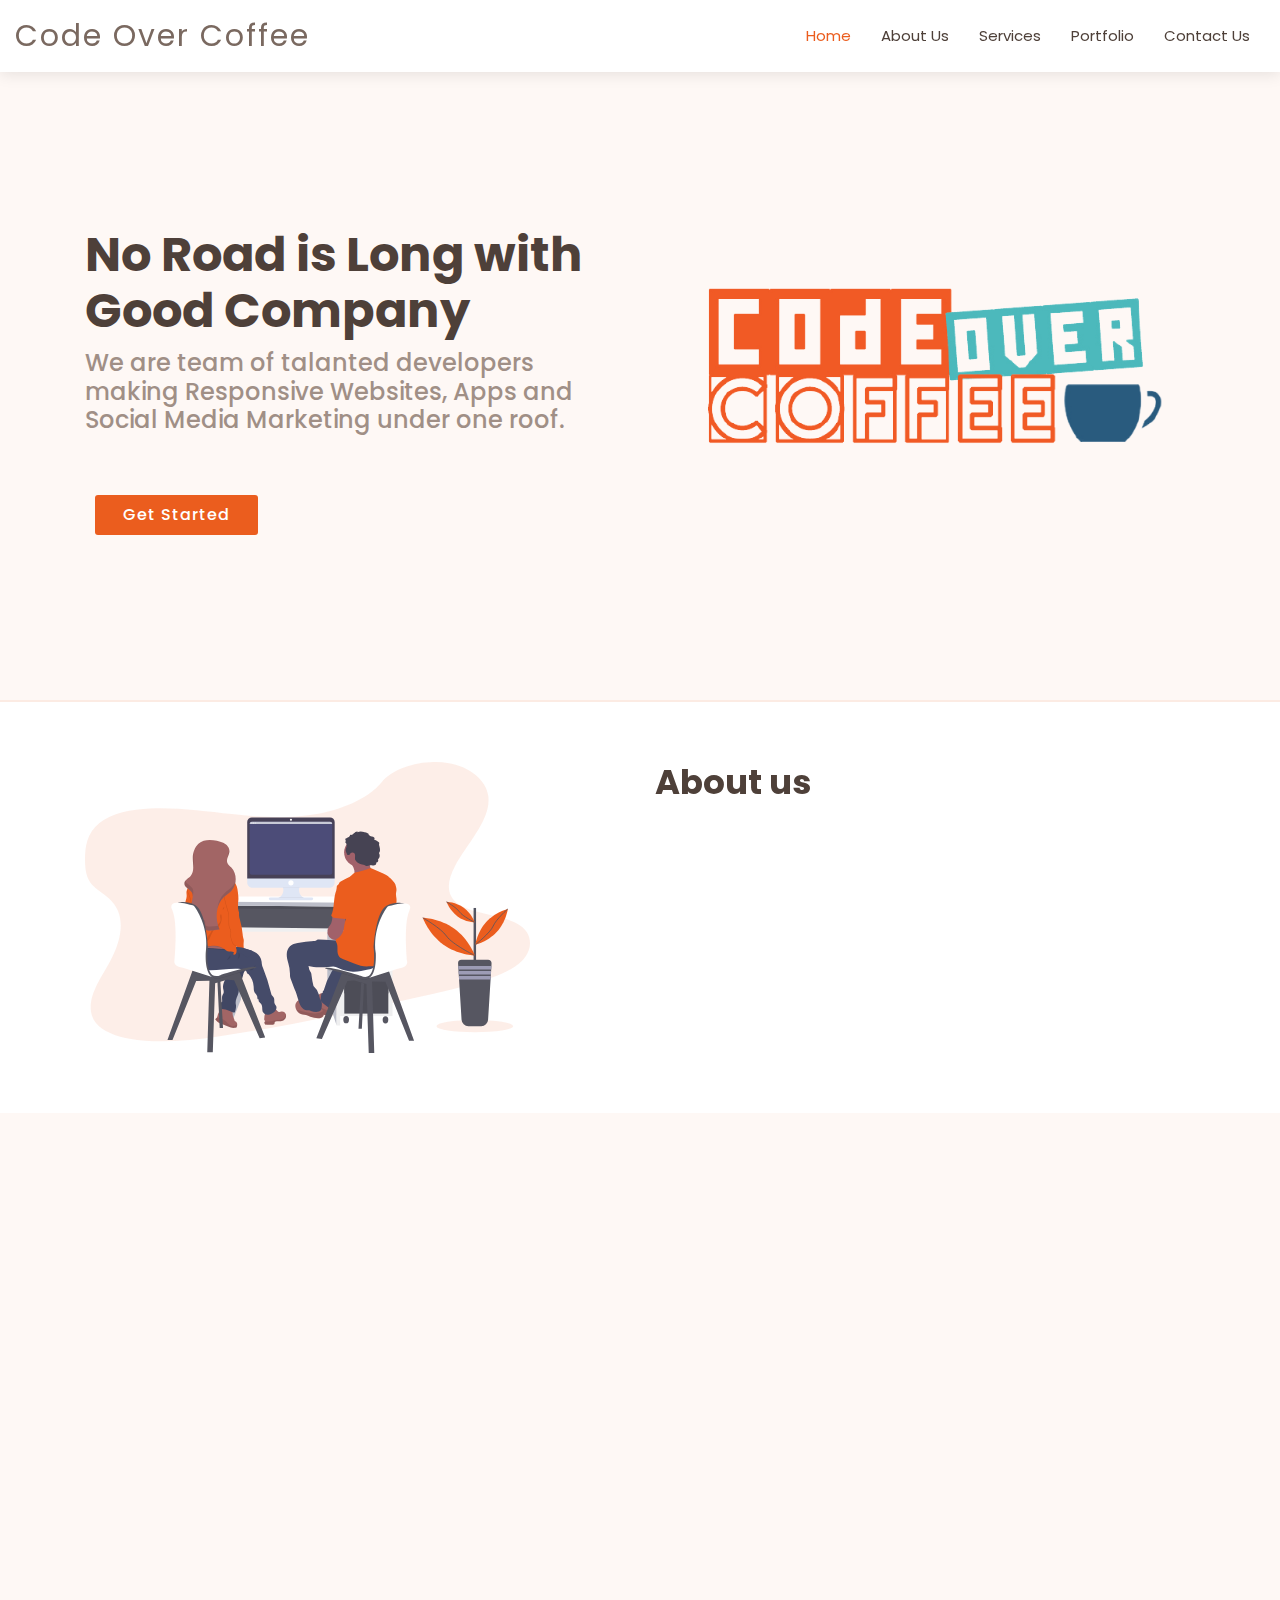
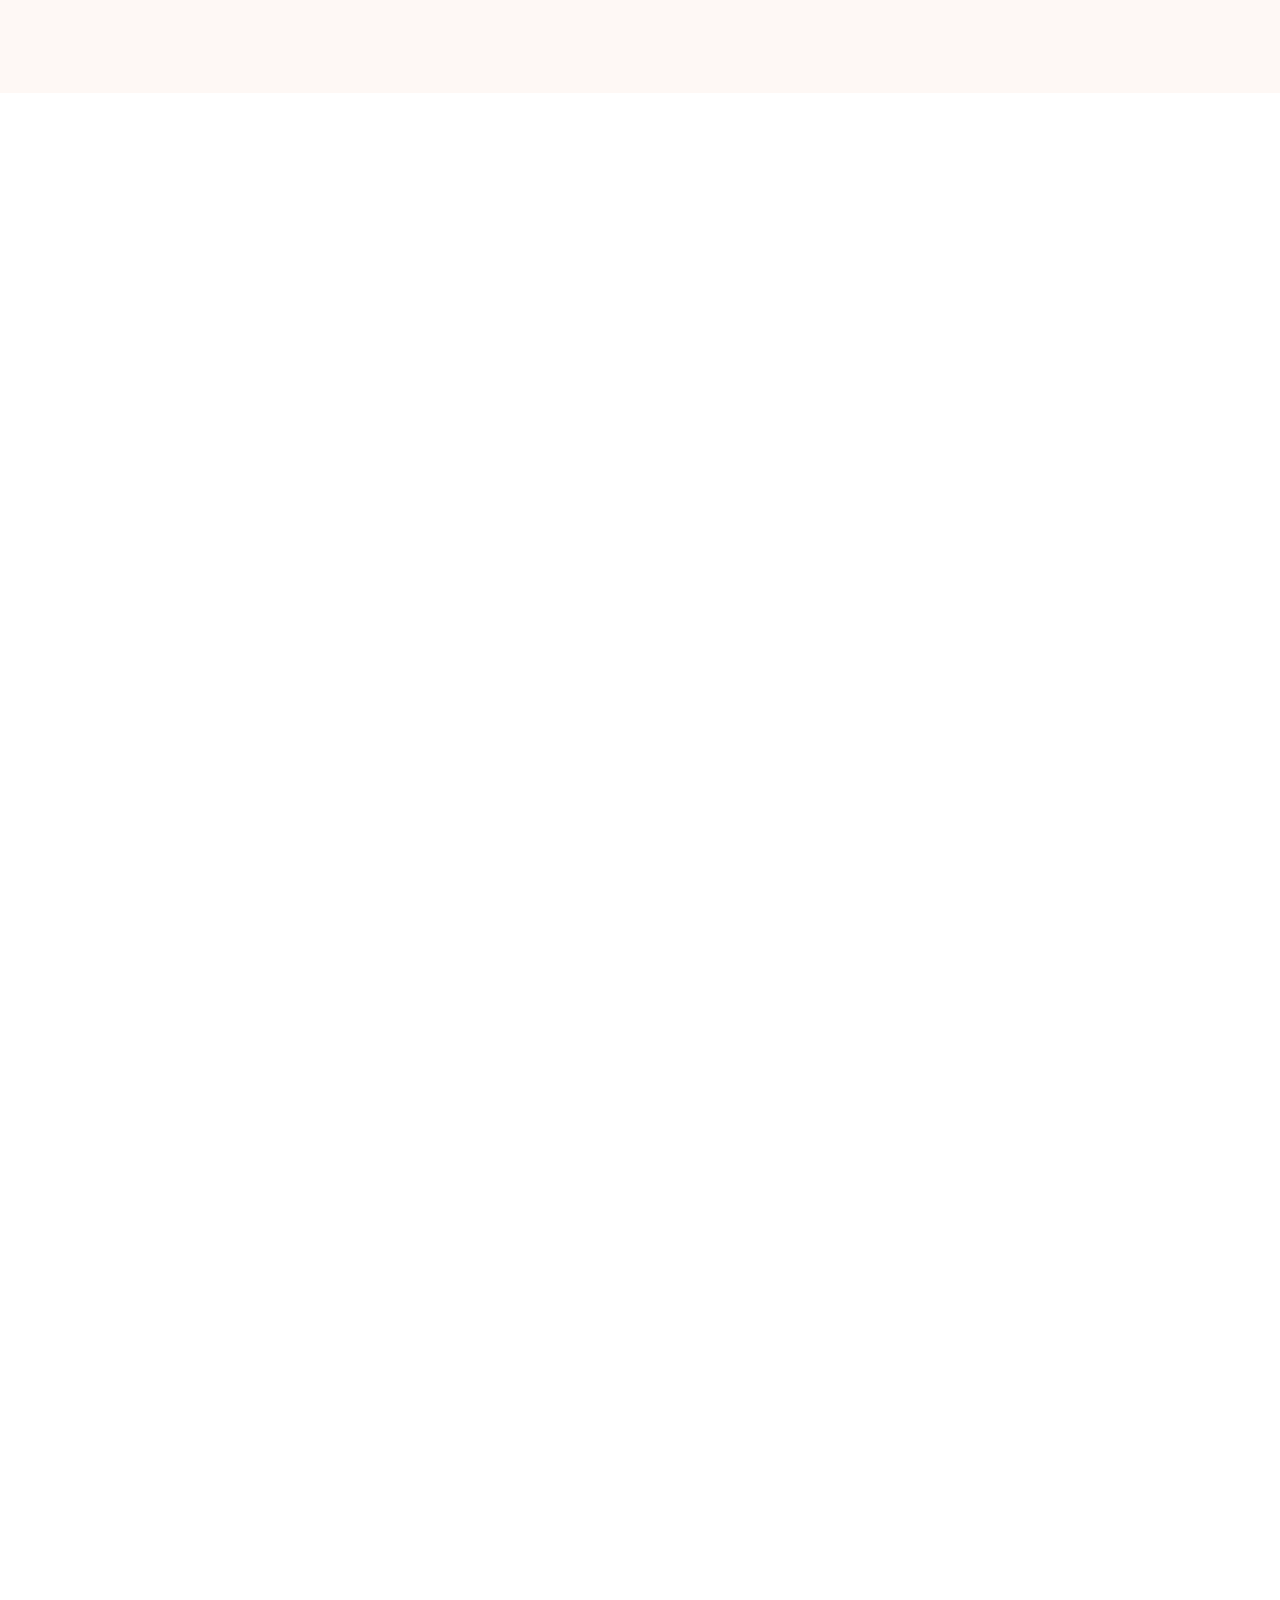
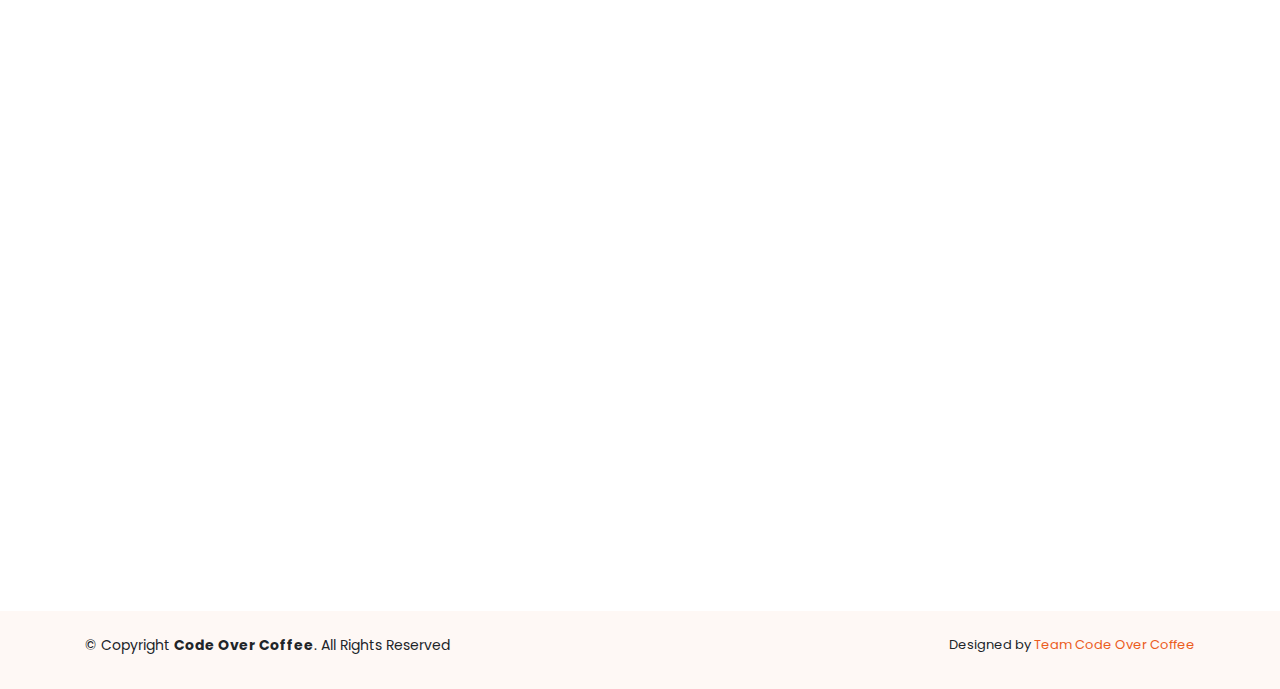
<file: index.html>
<!DOCTYPE html>
<html lang="en">

<head>
  <meta charset="utf-8">
  <meta content="width=device-width, initial-scale=1.0" name="viewport">

  <title>Code Over Coffee - Web design Goa | Mobile app development goa | Software Developement goa | Digital marketing Goa</title>
  <meta content="Here at Code Over Coffee we develop amazing websites, android/iOS Apps. Our services also include Web Designing and Development, Mobile App Development (Android/iOS), Software Development, Digital Marketing, Social Media Marketing, Graphic Designing, Branding, Online Paid Advertising." name="descriptison">
  <meta content="Code Over Coffee Studios is a IT firm based in Goa. Our services also include web design, software development & digital marketing agency for all your Web Design, Development & digital Requirements." name="keywords">

  <!-- Favicons -->
  <link href="assets/img/favicon.png" rel="icon">
  <link href="assets/img/apple-touch-icon.png" rel="apple-touch-icon">

  <!-- Google Fonts -->
  <link rel="preconnect" href="https://fonts.googleapis.com">
<link rel="preconnect" href="https://fonts.gstatic.com" crossorigin>
<link href="https://fonts.googleapis.com/css2?family=Poppins:wght@500&display=swap" rel="stylesheet">

  <!-- Vendor CSS Files -->
  <link href="assets/vendor/bootstrap/css/bootstrap.min.css" rel="stylesheet">
  <link href="assets/vendor/icofont/icofont.min.css" rel="stylesheet">
  <link href="assets/vendor/boxicons/css/boxicons.min.css" rel="stylesheet">
  <link href="assets/vendor/venobox/venobox.css" rel="stylesheet">
  <link href="assets/vendor/owl.carousel/assets/owl.carousel.min.css" rel="stylesheet">
  <link href="assets/vendor/aos/aos.css" rel="stylesheet">

  <!-- Template Main CSS File -->
  <link href="assets/css/style.css" rel="stylesheet">


</head>

<body>

  <!-- ======= Header ======= -->
  <header id="header" class="fixed-top">
    <div class="container-fluid d-flex">

      <div class="logo mr-auto">
        <h1 class="text-light"><a href="index.html"><span>Code Over Coffee</span></a></h1>
        <!-- Uncomment below if you prefer to use an image logo -->
        <!-- <a href="index.html"><img src="assets/img/logo.png" alt="" class="img-fluid"></a>-->
      </div>

      <nav class="nav-menu d-none d-lg-block">
        <ul>
          <li class="active"><a href="index.html">Home</a></li>
          <li><a href="#about">About Us</a></li>
          <li><a href="#services">Services</a></li>
          <li><a href="#portfolio">Portfolio</a></li>
          <li><a href="#contact">Contact Us</a></li>

          <!-- <li class="get-started"><a href="#about">Websites @ 2K</a></li> -->
        </ul>
      </nav><!-- .nav-menu -->

    </div>
  </header><!-- End Header -->

  <!-- ======= Hero Section ======= -->
  <section id="hero" class="d-flex align-items-center">

    <div class="container">
      <div class="row">
        <div class="col-lg-6 pt-5 pt-lg-0 order-2 order-lg-1">
          <h1>No Road is Long with Good Company</h1>
          <h2>We are team of talanted developers making Responsive Websites, Apps and Social Media Marketing under one roof.</h2>
          <a href="#about" class="btn-get-started scrollto">Get Started</a>
        </div>
        <div class="col-lg-6 order-1 order-lg-2 hero-img">
          <img src="assets/img/logonew2022.png" class="img-fluid animated" alt="">
        </div>
      </div>
    </div>

  </section><!-- End Hero -->

  <main id="main">

    <!-- ======= About Section ======= -->
    <section id="about" class="about">
      <div class="container">

        <div class="row justify-content-between">
          <div class="col-lg-5 d-flex align-items-center justify-content-center about-img">
            <img src="assets/img/about-img.svg" class="img-fluid" alt="" data-aos="zoom-in">
          </div>
          <div class="col-lg-6 pt-5 pt-lg-0">
            <h3 data-aos="fade-up">About us</h3>
            <p data-aos="fade-up" data-aos-delay="100">
              Code Over Coffee Studios is a IT firm based in Goa. Here at COC Studios we develop amazing websites, android/iOS Apps. Our talented and hardworking team understands your requirements and provides you with market standard quality and functional products. Our services also include Web Designing and Development, Mobile App Development (Android/iOS), Software Development, Digital Marketing, Social Media Marketing, Graphic Designing, Branding, Online Paid Advertising.
            </p>
    
          </div>
        </div>

      </div>
    </section><!-- End About Section -->

    <!-- ======= Services Section ======= -->
    <section id="services" class="services section-bg">
      <div class="container">

        <div class="section-title" data-aos="fade-up">
          <h2>Services</h2>
          <p>Check out the great services we offer</p>
        </div>

        <div class="row">
          <div class="col-md-6 col-lg-3 d-flex align-items-stretch" data-aos="zoom-in" data-aos-delay="100">
            <div class="icon-box">
              <div class="icon"><i class="bx bx-desktop"></i></div>
              <h4 class="title"><a href="">Web Development</a></h4>
              <p class="description">Aesthetically pleasing & SEO optimized websites that focus on your business needs.</p>
            </div>
          </div>

          <div class="col-md-6 col-lg-3 d-flex align-items-stretch" data-aos="zoom-in" data-aos-delay="200">
            <div class="icon-box">
              <div class="icon"><i class="bx bx-mobile-alt"></i></div>
              <h4 class="title"><a href="">Mobile Applications</a></h4>
              <p class="description">Light & user friendly applications for Android & iOS phones.</p>
            </div>
          </div>

          <div class="col-md-6 col-lg-3 d-flex align-items-stretch" data-aos="zoom-in" data-aos-delay="300">
            <div class="icon-box">
              <div class="icon"><i class='bx bxl-instagram'></i></div>
              <h4 class="title"><a href="">Social Media Marketing</a></h4>
              <p class="description">Advertising concepts in harmony with your branding strategy & marketing goals.</p>
            </div>
          </div>

          <div class="col-md-6 col-lg-3 d-flex align-items-stretch" data-aos="zoom-in" data-aos-delay="400">
            <div class="icon-box">
              <div class="icon"><i class="bx bx-vector"></i></div>
              <h4 class="title"><a href="">UI/UX Design</a></h4>
              <p class="description">Beautiful & interactive web & app designs which are compatible with all screen sizes.</p>
            </div>
          </div>

        </div>

      </div>
    </section><!-- End Services Section -->

    <!-- ======= Portfolio Section ======= -->
    <section id="portfolio" class="portfolio">
      <div class="container">

        <div class="section-title" data-aos="fade-up">
          <h2>Portfolio</h2>
          <p>Check out our beautifull portfolio</p>
        </div>

        <div class="row" data-aos="fade-up" data-aos-delay="100">
          <div class="col-lg-12">
            <ul id="portfolio-flters">
              <li data-filter="*" class="filter-active">All</li>
               <li data-filter=".filter-web">Web</li>
              <!-- <li data-filter=".filter-app">App</li> -->
              <li data-filter=".filter-card">UI/UX</li>
             
            </ul>
          </div>
        </div>

        <div class="row portfolio-container" data-aos="fade-up" data-aos-delay="200">

          <div class="col-lg-4 col-md-6 portfolio-item filter-web">
            <div class="portfolio-wrap">
              <img src="assets/img/portfolio/portfolio-1.jpg" class="img-fluid" alt="">
              <div class="portfolio-links">
                <a href="assets/img/portfolio/portfolio-1.jpg" data-gall="portfolioGallery" class="venobox" title="App 1"><i class="icofont-plus-circle"></i></a>
                <!-- <a href="portfolio-details.html" title="More Details"><i class="icofont-link"></i></a> -->
              </div>
              <div class="portfolio-info">
                <h4>Panaji Cycles</h4>
                <p>Cycling Awareness Event</p>
              </div>
            </div>
          </div>

          <div class="col-lg-4 col-md-6 portfolio-item filter-web">
            <div class="portfolio-wrap">
              <img src="assets/img/portfolio/portfolio-2.jpg" class="img-fluid" alt="">
              <div class="portfolio-links">
                <a href="assets/img/portfolio/portfolio-2.jpg" data-gall="portfolioGallery" class="venobox" title="Web 3"><i class="icofont-plus-circle"></i></a>
                <!-- <a href="portfolio-details.html" title="More Details"><i class="icofont-link"></i></a> -->
              </div>
              <div class="portfolio-info">
                <h4>DC Tours and Travels</h4>
                <p>Your one stop solutions for Trip Plans in Goa</p>
              </div>
            </div>
          </div>

          <div class="col-lg-4 col-md-6 portfolio-item filter-web">
            <div class="portfolio-wrap">
              <img src="assets/img/portfolio/portfolio-3.jpg" class="img-fluid" alt="">
              <div class="portfolio-links">
                <a href="assets/img/portfolio/portfolio-3.jpg" data-gall="portfolioGallery" class="venobox" title="App 2"><i class="icofont-plus-circle"></i></a>
                <!-- <a href="portfolio-details.html" title="More Details"><i class="icofont-link"></i></a> -->
              </div>
              <div class="portfolio-info">
                <h4>Dr. Mhapne Clinic</h4>
                <p>Maintaining Records of Patients and Reports</p>
              </div>
            </div>
          </div>

          <div class="col-lg-4 col-md-6 portfolio-item filter-web">
            <div class="portfolio-wrap">
              <img src="assets/img/portfolio/portfolio-4.jpg" class="img-fluid" alt="">
              <div class="portfolio-links">
                <a href="assets/img/portfolio/portfolio-4.jpg" data-gall="portfolioGallery" class="venobox" title="Card 2"><i class="icofont-plus-circle"></i></a>
                <!-- <a href="portfolio-details.html" title="More Details"><i class="icofont-link"></i></a> -->
              </div>
              <div class="portfolio-info">
                <h4>DC Reality</h4>
                <p>Your one stop solutions for Properties in Goa</p>
              </div>
            </div>
          </div>

          <div class="col-lg-4 col-md-6 portfolio-item filter-card">
            <div class="portfolio-wrap">
              <img src="assets/img/portfolio/portfolio-5.jpg" class="img-fluid" alt="">
              <div class="portfolio-links">
                <a href="assets/img/portfolio/portfolio-5.jpg" data-gall="portfolioGallery" class="venobox" title="Web 2"><i class="icofont-plus-circle"></i></a>
                <!-- <a href="portfolio-details.html" title="More Details"><i class="icofont-link"></i></a> -->
              </div>
              <div class="portfolio-info">
                <h4>V Pandit</h4>
                <p>The place where you can celebrate your festivals virtually</p>
              </div>
            </div>
          </div>

        </div>

      </div>
    </section><!-- End Portfolio Section -->


 

    <!-- ======= Clients Section ======= -->
  <!--   <section id="clients" class="clients section-bg">
      <div class="container">

        <div class="section-title" data-aos="fade-up">
          <h2>Clients</h2>
          <p>They trusted us</p>
        </div>

        <div class="owl-carousel clients-carousel" data-aos="fade-up" data-aos-delay="100">
          <img src="assets/img/clients/client-1.png" alt="">
          <img src="assets/img/clients/client-2.png" alt="">
          <img src="assets/img/clients/client-3.png" alt="">
          <img src="assets/img/clients/client-4.png" alt="">
          <img src="assets/img/clients/client-5.png" alt="">
          <img src="assets/img/clients/client-6.png" alt="">
          <img src="assets/img/clients/client-7.png" alt="">
          <img src="assets/img/clients/client-8.png" alt="">
        </div>

      </div>
    </section> --><!-- End Clients Section -->

    <!-- ======= Contact Us Section ======= -->
    <section id="contact" class="contact">
      <div class="container">

        <div class="section-title" data-aos="fade-up">
          <h2>Contact Us</h2>
          <p>Contact us the get started</p>
        </div>

        <div class="row">

          <div class="col-lg-5 d-flex align-items-stretch" data-aos="fade-up" data-aos-delay="100">
            <div class="info">
              <div class="address">
                <i class="icofont-google-map"></i>
                <h4>Location:</h4>
                <p>Fontainhas (quarter), Altinho, Panaji, Goa 403001</p>
              </div>

              <div class="email">
                <i class="icofont-envelope"></i>
                <h4>Email:</h4>
                <p>codeovercoffee25@gmail.com</p>
              </div>

              <div class="phone">
                <i class="icofont-phone"></i>
                <h4>Call:</h4>
                <p>+91-9561188431</p>
              </div>

              <iframe src="https://www.google.com/maps/embed?pb=!1m23!1m12!1m3!1d15380.054389145753!2d73.82092342826971!3d15.483700777918228!2m3!1f0!2f0!3f0!3m2!1i1024!2i768!4f13.1!4m8!3e6!4m0!4m5!1s0x3bbfc198360b60ef%3A0xb7b7f854807e511d!2scode%20over%20coffee%20studios!3m2!1d15.4909018!2d73.8279029!5e0!3m2!1sen!2sin!4v1645427039670!5m2!1sen!2sin" frameborder="0" style="border:0; width: 100%; height: 290px;" allowfullscreen></iframe>
            </div>

          </div>

          <div class="col-lg-7 mt-5 mt-lg-0 d-flex align-items-stretch" data-aos="fade-up" data-aos-delay="200">
            <form action="https://formspree.io/f/mzboarll"
  method="POST">
              <div class="form-row">
                <div class="form-group col-md-6">
                  <label for="name">Your Name</label>
                  <input type="text" name="name" class="form-control" id="name" data-rule="minlen:4" data-msg="Please enter at least 4 chars" />
                  <div class="validate"></div>
                </div>
                <div class="form-group col-md-6">
                  <label for="name">Your Email</label>
                  <input type="email" class="form-control" name="email" id="email" data-rule="email" data-msg="Please enter a valid email" />
                  <div class="validate"></div>
                </div>
              </div>
              <div class="form-group">
                <label for="name">Subject</label>
                <input type="text" class="form-control" name="subject" id="subject" data-rule="minlen:4" data-msg="Please enter at least 8 chars of subject" />
                <div class="validate"></div>
              </div>
              <div class="form-group">
                <label for="name">Message</label>
                <textarea class="form-control" name="message" rows="10" data-rule="required" data-msg="Please write something for us"></textarea>
                <div class="validate"></div>
              </div>
<!--               <div class="mb-3">
                <div class="loading">Loading</div>
                <div class="error-message"></div>
                <div class="sent-message">Your message has been sent. Thank you!</div>
              </div> -->
              <div class="text-center"><button type="submit">Send Message</button></div>
            </form>
          </div>

        </div>

      </div>
    </section><!-- End Contact Us Section -->

  </main><!-- End #main -->

  <!-- ======= Footer ======= -->
  <footer id="footer">

<!--     <div class="footer-newsletter" data-aos="fade-up">
      <div class="container">
        <div class="row justify-content-center">
          <div class="col-lg-6">
            <h4>Join Our Newsletter</h4>
            <p>Tamen quem nulla quae legam multos aute sint culpa legam noster magna</p>
            <form action="" method="post">
              <input type="email" name="email"><input type="submit" value="Subscribe">
            </form>
          </div>
        </div>
      </div>
    </div> -->

    <div class="footer-top">
      <div class="container">
        <div class="row">

          <div class="col-lg-3 col-md-6 footer-contact" data-aos="fade-up" data-aos-delay="100">
            <h3>Code Over Coffee</h3>
            <p> 
              Fontainhas (quarter), Altinho, <br>
              Panaji, Goa 403001<br>
              India <br><br>
              <strong>Phone:</strong> +91-9561188431<br>
              <strong>Email:</strong> codeovercoffee25@gmail.com<br>
            </p>
          </div>

          <div class="col-lg-3 col-md-6 footer-links" data-aos="fade-up" data-aos-delay="200">
            <h4>Useful Links</h4>
            <ul>
              <li><i class="bx bx-chevron-right"></i> <a href="#">Home</a></li>
              <li><i class="bx bx-chevron-right"></i> <a href="#">About us</a></li>
              <li><i class="bx bx-chevron-right"></i> <a href="#">Services</a></li>
              <li><i class="bx bx-chevron-right"></i> <a href="#">Portfolio</a></li>
              <li><i class="bx bx-chevron-right"></i> <a href="#">Contact us</a></li>
            </ul>
          </div>

          <div class="col-lg-3 col-md-6 footer-links" data-aos="fade-up" data-aos-delay="300">
            <h4>Our Services</h4>
            <ul>
              <li><i class="bx bx-chevron-right"></i> <a href="#">Web Development</a></li>
              <li><i class="bx bx-chevron-right"></i> <a href="#">Graphic Designing</a></li>
              <li><i class="bx bx-chevron-right"></i> <a href="#">App Development</a></li>
              <li><i class="bx bx-chevron-right"></i> <a href="#">Social Media Marketing</a></li>
              <li><i class="bx bx-chevron-right"></i> <a href="#">UI/UX Designing</a></li>
            </ul>
          </div>

          <div class="col-lg-3 col-md-6 footer-links" data-aos="fade-up" data-aos-delay="400">
            <h4>Our Social Networks</h4>
            <p>Would love to connect to you all. Follow us for new offers and updates. Cheers!</p>
            <div class="social-links mt-3">
              <a href="https://twitter.com/teamcodeocoffee" class="twitter" target="_blank"><i class="bx bxl-twitter"></i></a>
              <!-- <a href="#" class="facebook"><i class="bx bxl-facebook"></i></a> -->
              <a href="https://www.instagram.com/teamcodeocoffee/" target="_blank" class="instagram"><i class="bx bxl-instagram"></i></a>
              <!-- <a href="#" class="google-plus"><i class="bx bxl-skype"></i></a>
              <a href="#" class="linkedin"><i class="bx bxl-linkedin"></i></a> -->
            </div>
          </div>

        </div>
      </div>
    </div>

    <div class="container py-4">
      <div class="copyright">
        &copy; Copyright <strong><span>Code Over Coffee</span></strong>. All Rights Reserved
      </div>
      <div class="credits">
          Designed by <a href="#">Team Code Over Coffee</a>
      </div>
    </div>
  </footer><!-- End Footer -->

  <a href="#" class="back-to-top"><i class="icofont-simple-up"></i></a>

  <!-- Vendor JS Files -->
  <script src="assets/vendor/jquery/jquery.min.js"></script>
  <script src="assets/vendor/bootstrap/js/bootstrap.bundle.min.js"></script>
  <script src="assets/vendor/jquery.easing/jquery.easing.min.js"></script>
  <script src="assets/vendor/php-email-form/validate.js"></script>
  <script src="assets/vendor/isotope-layout/isotope.pkgd.min.js"></script>
  <script src="assets/vendor/venobox/venobox.min.js"></script>
  <script src="assets/vendor/owl.carousel/owl.carousel.min.js"></script>
  <script src="assets/vendor/aos/aos.js"></script>

 
  <script src="assets/js/main.js"></script>

</body>

</html>
</file>
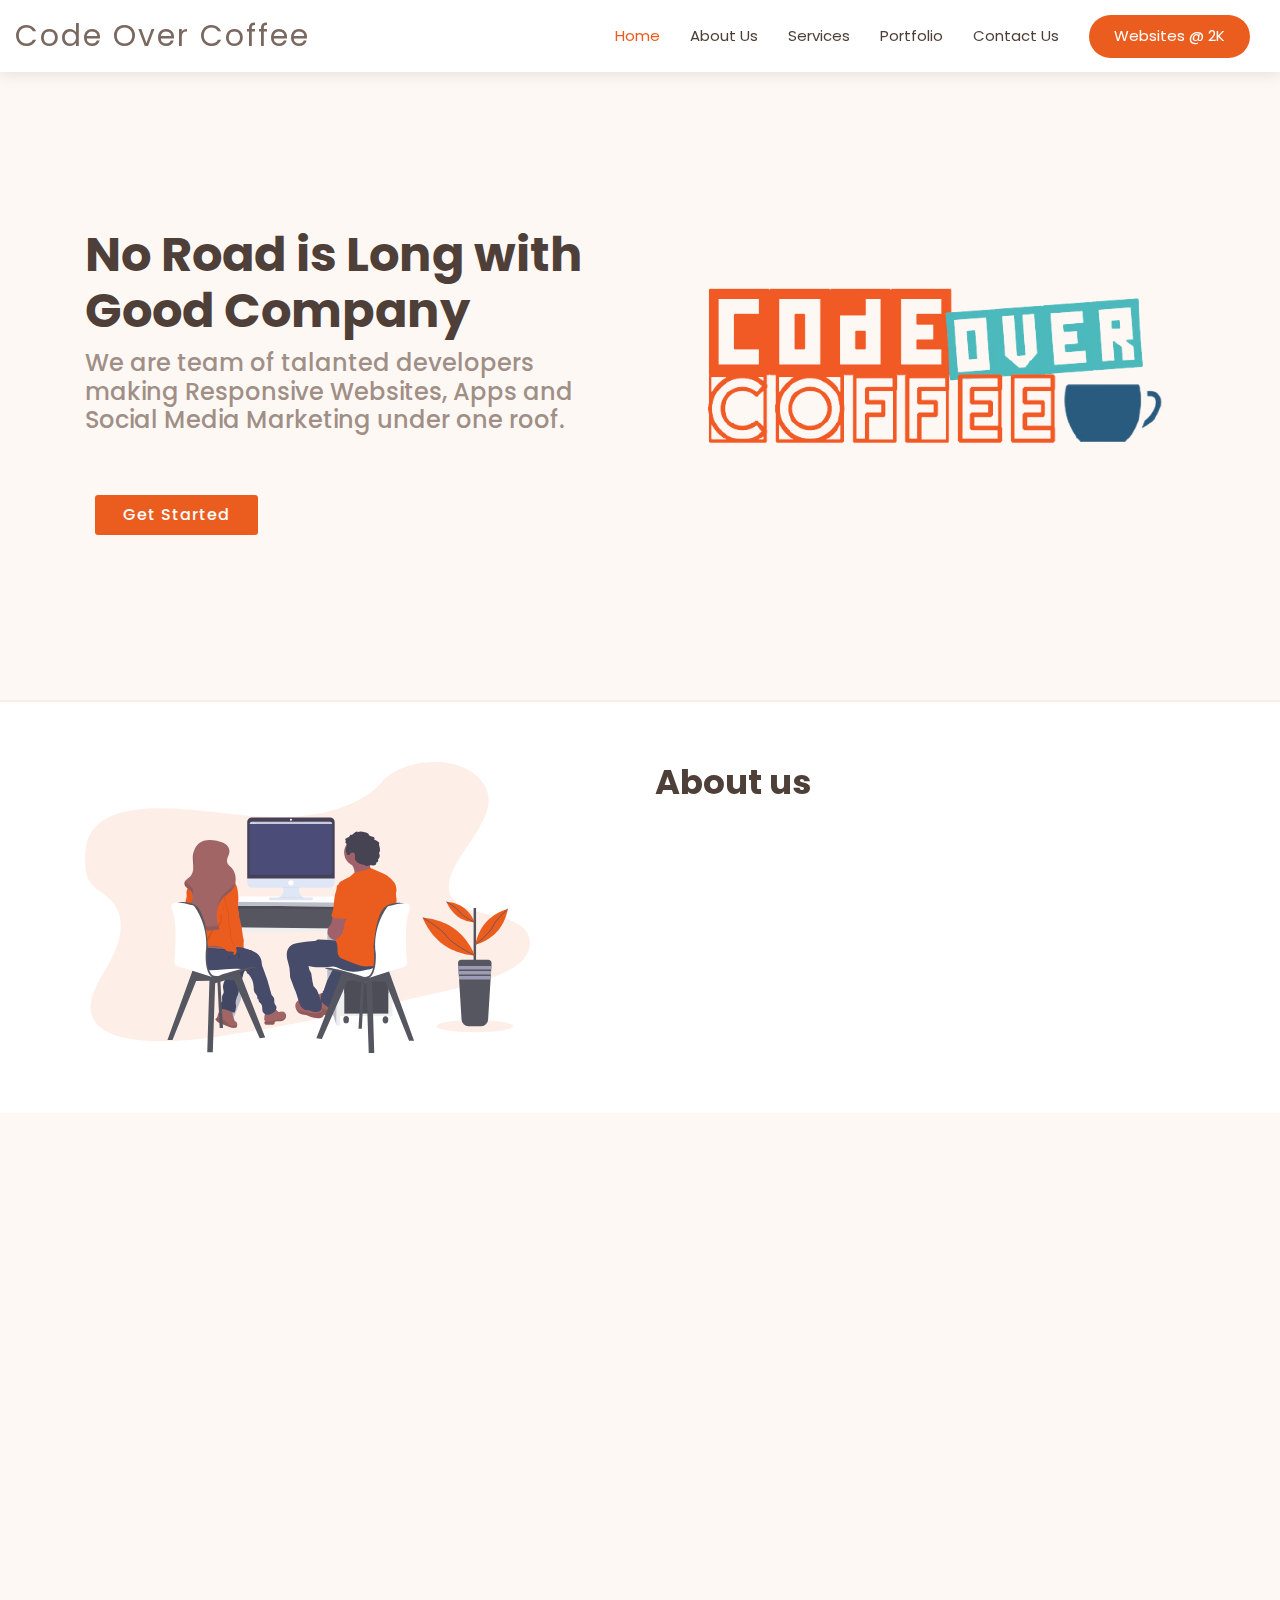
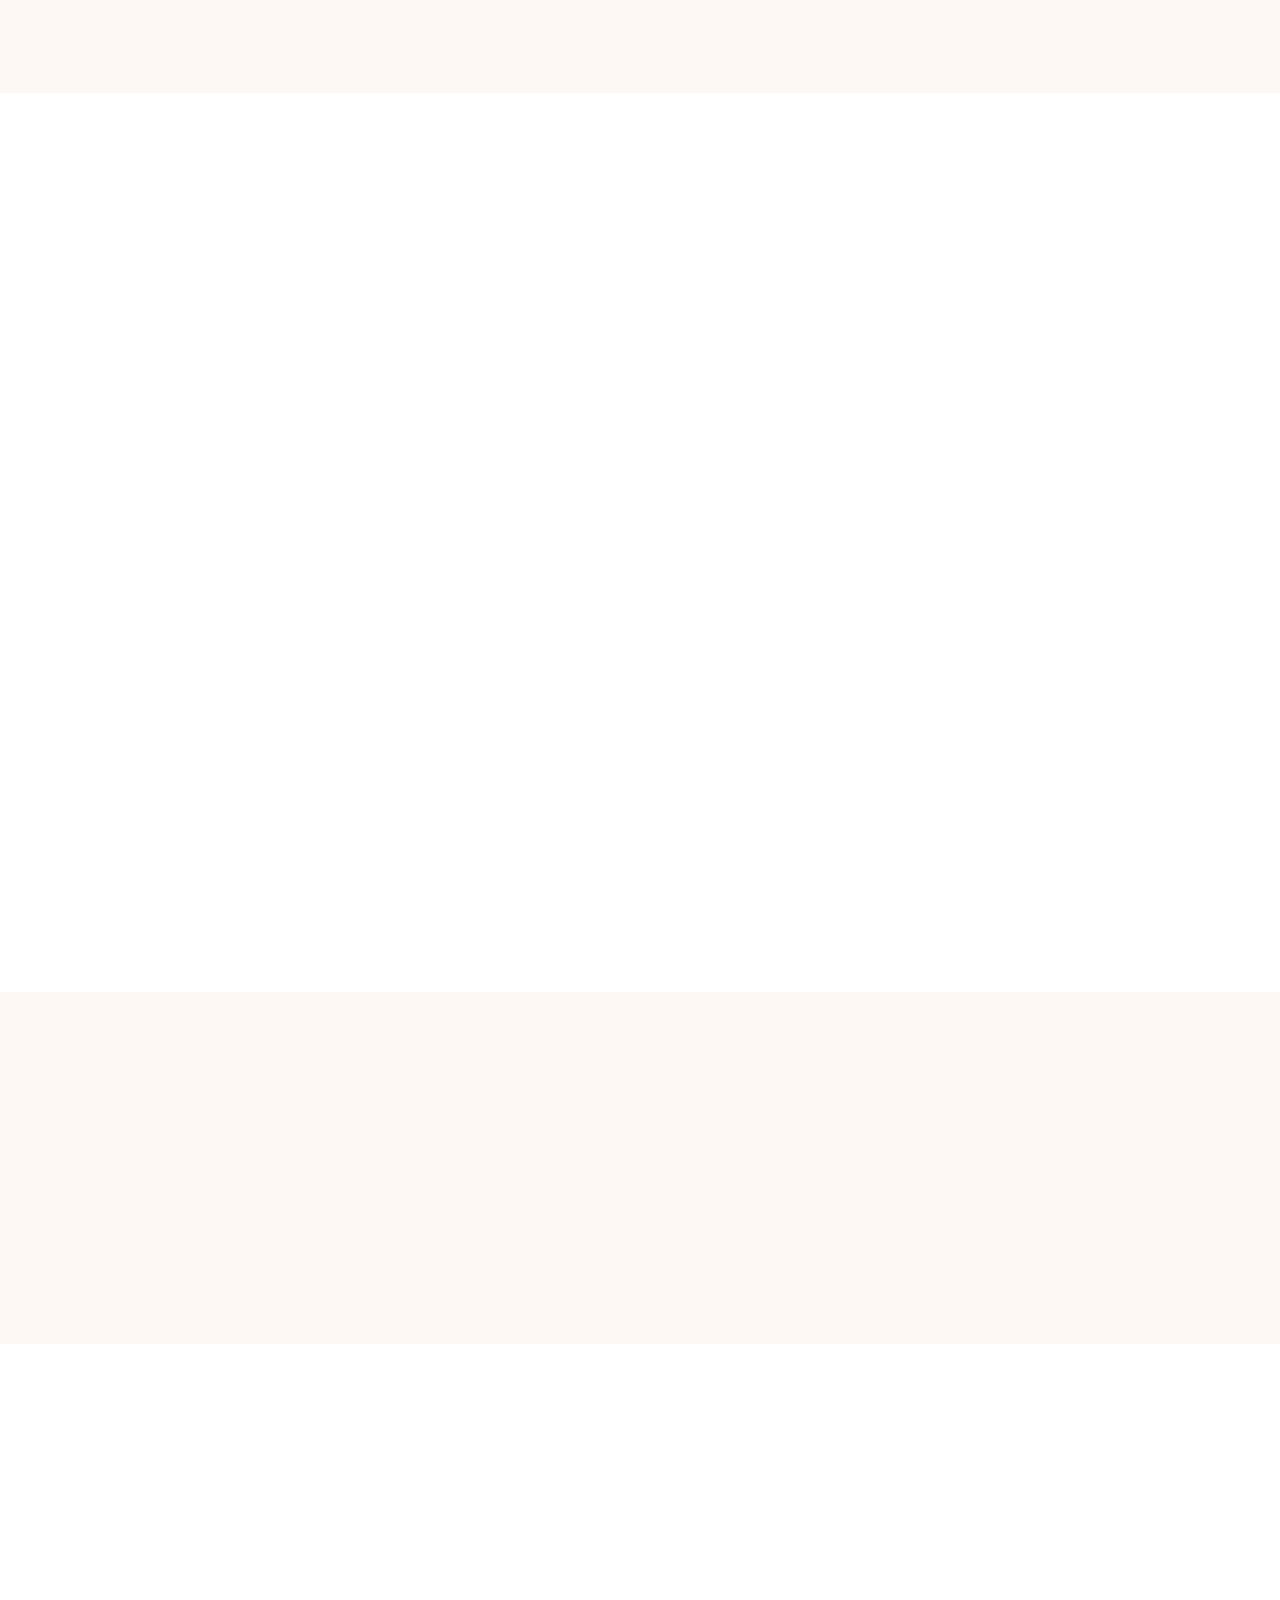
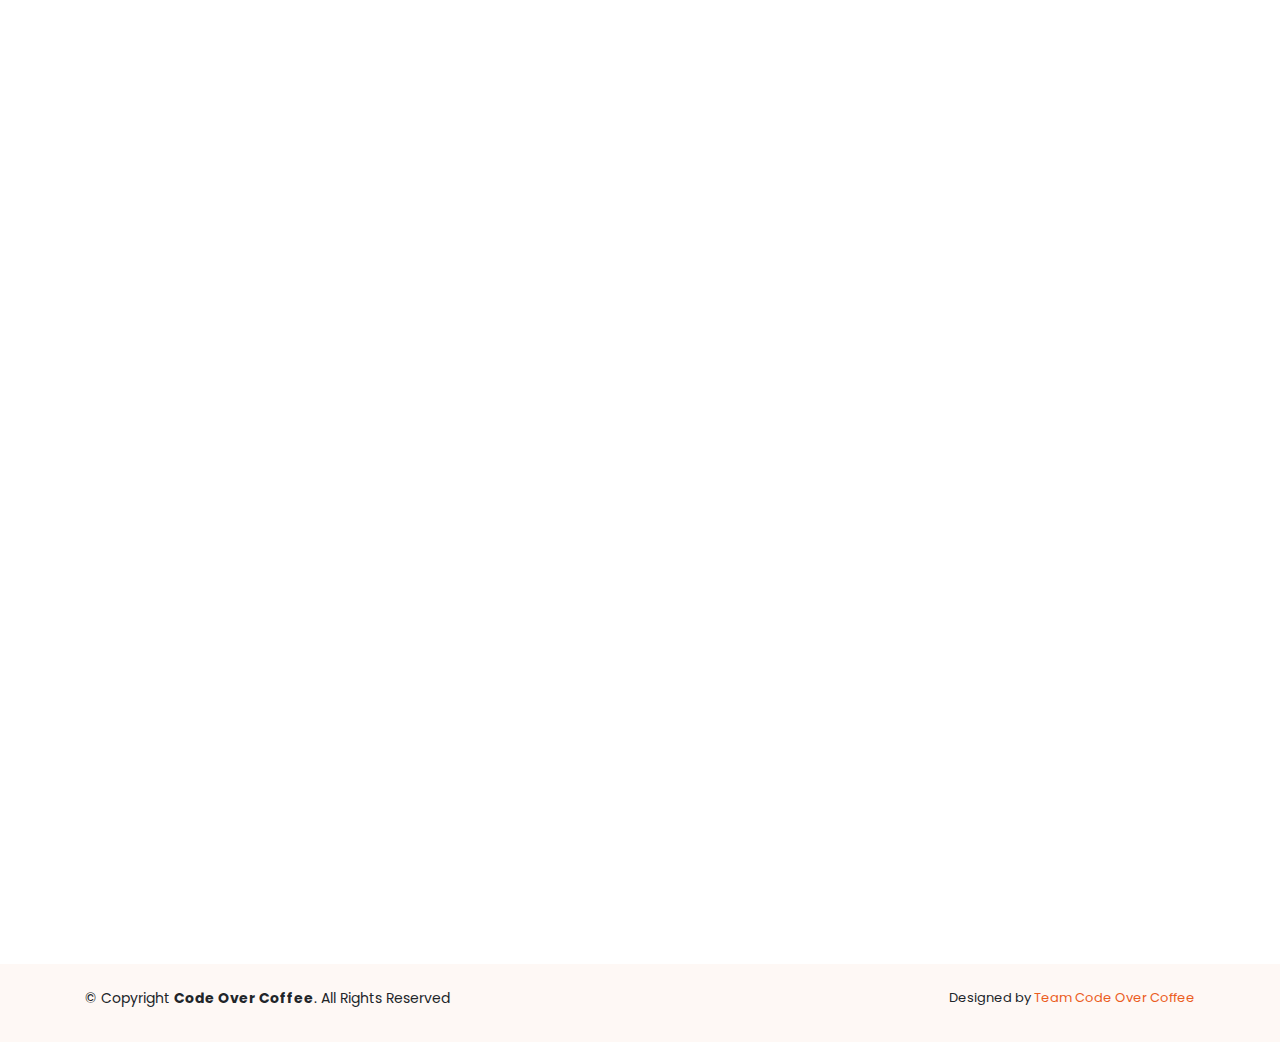
<file: index - Copy.html>
<!DOCTYPE html>
<html lang="en">

<head>
  <meta charset="utf-8">
  <meta content="width=device-width, initial-scale=1.0" name="viewport">

  <title>Code Over Coffee - Web design Goa | Mobile app development goa | Software Developement goa | Digital marketing Goa</title>
  <meta content="Here at Code Over Coffee we develop amazing websites, android/iOS Apps. Our services also include Web Designing and Development, Mobile App Development (Android/iOS), Software Development, Digital Marketing, Social Media Marketing, Graphic Designing, Branding, Online Paid Advertising." name="descriptison">
  <meta content="Code Over Coffee Studios is a IT firm based in Goa. Our services also include web design, software development & digital marketing agency for all your Web Design, Development & digital Requirements." name="keywords">

  <!-- Favicons -->
  <link href="assets/img/favicon.png" rel="icon">
  <link href="assets/img/apple-touch-icon.png" rel="apple-touch-icon">

  <!-- Google Fonts -->
  <!-- <link href="https://fonts.googleapis.com/css?family=Open+Sans:300,300i,400,400i,600,600i,700,700i|Raleway:300,300i,400,400i,600,600i,700,700i" rel="stylesheet"> -->
  <link rel="preconnect" href="https://fonts.googleapis.com">
<link rel="preconnect" href="https://fonts.gstatic.com" crossorigin>
<link href="https://fonts.googleapis.com/css2?family=Poppins:wght@500&display=swap" rel="stylesheet">

  <!-- Vendor CSS Files -->
  <link href="assets/vendor/bootstrap/css/bootstrap.min.css" rel="stylesheet">
  <link href="assets/vendor/icofont/icofont.min.css" rel="stylesheet">
  <link href="assets/vendor/boxicons/css/boxicons.min.css" rel="stylesheet">
  <link href="assets/vendor/venobox/venobox.css" rel="stylesheet">
  <link href="assets/vendor/owl.carousel/assets/owl.carousel.min.css" rel="stylesheet">
  <link href="assets/vendor/aos/aos.css" rel="stylesheet">

  <!-- Template Main CSS File -->
  <link href="assets/css/style.css" rel="stylesheet">

  <!-- =======================================================
  * Template Name: Ninestars - v2.2.0
  * Template URL: https://bootstrapmade.com/ninestars-free-bootstrap-3-theme-for-creative/
  * Author: BootstrapMade.com
  * License: https://bootstrapmade.com/license/
  ======================================================== -->
</head>

<body>

  <!-- ======= Header ======= -->
  <header id="header" class="fixed-top">
    <div class="container-fluid d-flex">

      <div class="logo mr-auto">
        <h1 class="text-light"><a href="index.html"><span>Code Over Coffee</span></a></h1>
        <!-- Uncomment below if you prefer to use an image logo -->
        <!-- <a href="index.html"><img src="assets/img/logo.png" alt="" class="img-fluid"></a>-->
      </div>

      <nav class="nav-menu d-none d-lg-block">
        <ul>
          <li class="active"><a href="index.htm">Home</a></li>
          <li><a href="#about">About Us</a></li>
          <li><a href="#services">Services</a></li>
          <li><a href="#portfolio">Portfolio</a></li>
          <!-- <li><a href="#team">Team</a></li> -->
       <!--   <li class="drop-down"><a href="">Drop Down</a>
             <ul>
              <li><a href="#">Drop Down 1</a></li>
              <li class="drop-down"><a href="#">Drop Down 2</a>
                <ul>
                  <li><a href="#">Deep Drop Down 1</a></li>
                  <li><a href="#">Deep Drop Down 2</a></li>
                  <li><a href="#">Deep Drop Down 3</a></li>
                  <li><a href="#">Deep Drop Down 4</a></li>
                  <li><a href="#">Deep Drop Down 5</a></li>
                </ul>
              </li>
              <li><a href="#">Drop Down 3</a></li>
              <li><a href="#">Drop Down 4</a></li>
              <li><a href="#">Drop Down 5</a></li>
            </ul> 
          </li>-->
          <li><a href="#contact">Contact Us</a></li>

          <li class="get-started"><a href="#about">Websites @ 2K</a></li>
        </ul>
      </nav><!-- .nav-menu -->

    </div>
  </header><!-- End Header -->

  <!-- ======= Hero Section ======= -->
  <section id="hero" class="d-flex align-items-center">

    <div class="container">
      <div class="row">
        <div class="col-lg-6 pt-5 pt-lg-0 order-2 order-lg-1">
          <h1>No Road is Long with Good Company</h1>
          <h2>We are team of talanted developers making Responsive Websites, Apps and Social Media Marketing under one roof.</h2>
          <a href="#about" class="btn-get-started scrollto">Get Started</a>
        </div>
        <div class="col-lg-6 order-1 order-lg-2 hero-img">
          <img src="assets/img/logonew2022.png" class="img-fluid animated" alt="">
        </div>
      </div>
    </div>

  </section><!-- End Hero -->

  <main id="main">

    <!-- ======= About Section ======= -->
    <section id="about" class="about">
      <div class="container">

        <div class="row justify-content-between">
          <div class="col-lg-5 d-flex align-items-center justify-content-center about-img">
            <img src="assets/img/about-img.svg" class="img-fluid" alt="" data-aos="zoom-in">
          </div>
          <div class="col-lg-6 pt-5 pt-lg-0">
            <h3 data-aos="fade-up">About us</h3>
            <p data-aos="fade-up" data-aos-delay="100">
              Code Over Coffee Studios is a IT firm based in Goa. Here at COC Studios we develop amazing websites, android/iOS Apps. Our talented and hardworking team understands your requirements and provides you with market standard quality and functional products. Our services also include Web Designing and Development, Mobile App Development (Android/iOS), Software Development, Digital Marketing, Social Media Marketing, Graphic Designing, Branding, Online Paid Advertising.
            </p>
     <!--        <div class="row">
              <div class="col-md-6" data-aos="fade-up" data-aos-delay="100">
                <i class="bx bx-receipt"></i>
                <h4>Corporis voluptates sit</h4>
                <p>Consequuntur sunt aut quasi enim aliquam quae harum pariatur laboris nisi ut aliquip</p>
              </div>
              <div class="col-md-6" data-aos="fade-up" data-aos-delay="200">
                <i class="bx bx-cube-alt"></i>
                <h4>Ullamco laboris nisi</h4>
                <p>Excepteur sint occaecat cupidatat non proident, sunt in culpa qui officia deserunt</p>
              </div>
            </div> -->
          </div>
        </div>

      </div>
    </section><!-- End About Section -->

    <!-- ======= Services Section ======= -->
    <section id="services" class="services section-bg">
      <div class="container">

        <div class="section-title" data-aos="fade-up">
          <h2>Services</h2>
          <p>Check out the great services we offer</p>
        </div>

        <div class="row">
          <div class="col-md-6 col-lg-3 d-flex align-items-stretch" data-aos="zoom-in" data-aos-delay="100">
            <div class="icon-box">
              <div class="icon"><i class="bx bx-desktop"></i></div>
              <h4 class="title"><a href="">Web Development</a></h4>
              <p class="description">Aesthetically pleasing & SEO optimized websites that focus on your business needs.</p>
            </div>
          </div>

          <div class="col-md-6 col-lg-3 d-flex align-items-stretch" data-aos="zoom-in" data-aos-delay="200">
            <div class="icon-box">
              <div class="icon"><i class="bx bx-mobile-alt"></i></div>
              <h4 class="title"><a href="">Mobile Applications</a></h4>
              <p class="description">Light & user friendly applications for Android & iOS phones.</p>
            </div>
          </div>

          <div class="col-md-6 col-lg-3 d-flex align-items-stretch" data-aos="zoom-in" data-aos-delay="300">
            <div class="icon-box">
              <div class="icon"><i class='bx bxl-instagram'></i></div>
              <h4 class="title"><a href="">Social Media Marketing</a></h4>
              <p class="description">Advertising concepts in harmony with your branding strategy & marketing goals.</p>
            </div>
          </div>

          <div class="col-md-6 col-lg-3 d-flex align-items-stretch" data-aos="zoom-in" data-aos-delay="400">
            <div class="icon-box">
              <div class="icon"><i class="bx bx-vector"></i></div>
              <h4 class="title"><a href="">UI/UX Design</a></h4>
              <p class="description">Beautiful & interactive web & app designs which are compatible with all screen sizes.</p>
            </div>
          </div>

        </div>

      </div>
    </section><!-- End Services Section -->

    <!-- ======= Portfolio Section ======= -->
    <section id="portfolio" class="portfolio">
      <div class="container">

        <div class="section-title" data-aos="fade-up">
          <h2>Portfolio</h2>
          <p>Check out our beautifull portfolio</p>
        </div>

        <div class="row" data-aos="fade-up" data-aos-delay="100">
          <div class="col-lg-12">
            <ul id="portfolio-flters">
              <li data-filter="*" class="filter-active">All</li>
              <!-- <li data-filter=".filter-app">App</li> -->
              <li data-filter=".filter-card">UI/UX</li>
              <li data-filter=".filter-web">Web</li>
            </ul>
          </div>
        </div>

        <div class="row portfolio-container" data-aos="fade-up" data-aos-delay="200">

          <div class="col-lg-4 col-md-6 portfolio-item filter-web">
            <div class="portfolio-wrap">
              <img src="assets/img/portfolio/portfolio-1.jpg" class="img-fluid" alt="">
              <div class="portfolio-links">
                <a href="assets/img/portfolio/portfolio-1.jpg" data-gall="portfolioGallery" class="venobox" title="App 1"><i class="icofont-plus-circle"></i></a>
                <!-- <a href="portfolio-details.html" title="More Details"><i class="icofont-link"></i></a> -->
              </div>
              <div class="portfolio-info">
                <h4>Panaji Cycles</h4>
                <p>Cycling Awareness Event</p>
              </div>
            </div>
          </div>

          <div class="col-lg-4 col-md-6 portfolio-item filter-web">
            <div class="portfolio-wrap">
              <img src="assets/img/portfolio/portfolio-2.jpg" class="img-fluid" alt="">
              <div class="portfolio-links">
                <a href="assets/img/portfolio/portfolio-2.jpg" data-gall="portfolioGallery" class="venobox" title="Web 3"><i class="icofont-plus-circle"></i></a>
                <!-- <a href="portfolio-details.html" title="More Details"><i class="icofont-link"></i></a> -->
              </div>
              <div class="portfolio-info">
                <h4>DC Tours and Travels</h4>
                <p>Your one stop solutions for Trip Plans in Goa</p>
              </div>
            </div>
          </div>

          <div class="col-lg-4 col-md-6 portfolio-item filter-web">
            <div class="portfolio-wrap">
              <img src="assets/img/portfolio/portfolio-3.jpg" class="img-fluid" alt="">
              <div class="portfolio-links">
                <a href="assets/img/portfolio/portfolio-3.jpg" data-gall="portfolioGallery" class="venobox" title="App 2"><i class="icofont-plus-circle"></i></a>
                <!-- <a href="portfolio-details.html" title="More Details"><i class="icofont-link"></i></a> -->
              </div>
              <div class="portfolio-info">
                <h4>Dr. Mhapne Clinic</h4>
                <p>Maintaining Records of Patients and Reports</p>
              </div>
            </div>
          </div>

          <div class="col-lg-4 col-md-6 portfolio-item filter-web">
            <div class="portfolio-wrap">
              <img src="assets/img/portfolio/portfolio-4.jpg" class="img-fluid" alt="">
              <div class="portfolio-links">
                <a href="assets/img/portfolio/portfolio-4.jpg" data-gall="portfolioGallery" class="venobox" title="Card 2"><i class="icofont-plus-circle"></i></a>
                <!-- <a href="portfolio-details.html" title="More Details"><i class="icofont-link"></i></a> -->
              </div>
              <div class="portfolio-info">
                <h4>DC Reality</h4>
                <p>Your one stop solutions for Properties in Goa</p>
              </div>
            </div>
          </div>

          <div class="col-lg-4 col-md-6 portfolio-item filter-card">
            <div class="portfolio-wrap">
              <img src="assets/img/portfolio/portfolio-5.jpg" class="img-fluid" alt="">
              <div class="portfolio-links">
                <a href="assets/img/portfolio/portfolio-5.jpg" data-gall="portfolioGallery" class="venobox" title="Web 2"><i class="icofont-plus-circle"></i></a>
                <!-- <a href="portfolio-details.html" title="More Details"><i class="icofont-link"></i></a> -->
              </div>
              <div class="portfolio-info">
                <h4>V Pandit</h4>
                <p>The place where you can celebrate your festivals virtually</p>
              </div>
            </div>
          </div>
<!-- 
          <div class="col-lg-4 col-md-6 portfolio-item filter-app">
            <div class="portfolio-wrap">
              <img src="assets/img/portfolio/portfolio-6.jpg" class="img-fluid" alt="">
              <div class="portfolio-links">
                <a href="assets/img/portfolio/portfolio-6.jpg" data-gall="portfolioGallery" class="venobox" title="App 3"><i class="icofont-plus-circle"></i></a>
                <a href="portfolio-details.html" title="More Details"><i class="icofont-link"></i></a>
              </div>
              <div class="portfolio-info">
                <h4>App 3</h4>
                <p>App</p>
              </div>
            </div>
          </div>

          <div class="col-lg-4 col-md-6 portfolio-item filter-card">
            <div class="portfolio-wrap">
              <img src="assets/img/portfolio/portfolio-7.jpg" class="img-fluid" alt="">
              <div class="portfolio-links">
                <a href="assets/img/portfolio/portfolio-7.jpg" data-gall="portfolioGallery" class="venobox" title="Card 1"><i class="icofont-plus-circle"></i></a>
                <a href="portfolio-details.html" title="More Details"><i class="icofont-link"></i></a>
              </div>
              <div class="portfolio-info">
                <h4>Card 1</h4>
                <p>Card</p>
              </div>
            </div>
          </div>

          <div class="col-lg-4 col-md-6 portfolio-item filter-card">
            <div class="portfolio-wrap">
              <img src="assets/img/portfolio/portfolio-8.jpg" class="img-fluid" alt="">
              <div class="portfolio-links">
                <a href="assets/img/portfolio/portfolio-8.jpg" data-gall="portfolioGallery" class="venobox" title="Card 3"><i class="icofont-plus-circle"></i></a>
                <a href="portfolio-details.html" title="More Details"><i class="icofont-link"></i></a>
              </div>
              <div class="portfolio-info">
                <h4>Card 3</h4>
                <p>Card</p>
              </div>
            </div>
          </div>

          <div class="col-lg-4 col-md-6 portfolio-item filter-web">
            <div class="portfolio-wrap">
              <img src="assets/img/portfolio/portfolio-9.jpg" class="img-fluid" alt="">
              <div class="portfolio-links">
                <a href="assets/img/portfolio/portfolio-9.jpg" data-gall="portfolioGallery" class="venobox" title="Web 3"><i class="icofont-plus-circle"></i></a>
                <a href="portfolio-details.html" title="More Details"><i class="icofont-link"></i></a>
              </div>
              <div class="portfolio-info">
                <h4>Web 3</h4>
                <p>Web</p>
              </div>
            </div>
          </div> -->

        </div>

      </div>
    </section><!-- End Portfolio Section -->

    <!-- ======= F.A.Q Section ======= -->
   <!--  <section id="faq" class="faq section-bg">
      <div class="container">

        <div class="section-title" data-aos="fade-up">
          <h2>F.A.Q</h2>
          <p>Frequently Asked Questions</p>
        </div>

        <ul class="faq-list">

          <li data-aos="fade-up" data-aos-delay="100">
            <a data-toggle="collapse" class="" href="#faq1">Non consectetur a erat nam at lectus urna duis? <i class="icofont-simple-up"></i></a>
            <div id="faq1" class="collapse show" data-parent=".faq-list">
              <p>
                Feugiat pretium nibh ipsum consequat. Tempus iaculis urna id volutpat lacus laoreet non curabitur gravida. Venenatis lectus magna fringilla urna porttitor rhoncus dolor purus non.
              </p>
            </div>
          </li>

          <li data-aos="fade-up" data-aos-delay="200">
            <a data-toggle="collapse" href="#faq2" class="collapsed">Feugiat scelerisque varius morbi enim nunc faucibus a pellentesque? <i class="icofont-simple-up"></i></a>
            <div id="faq2" class="collapse" data-parent=".faq-list">
              <p>
                Dolor sit amet consectetur adipiscing elit pellentesque habitant morbi. Id interdum velit laoreet id donec ultrices. Fringilla phasellus faucibus scelerisque eleifend donec pretium. Est pellentesque elit ullamcorper dignissim. Mauris ultrices eros in cursus turpis massa tincidunt dui.
              </p>
            </div>
          </li>

          <li data-aos="fade-up" data-aos-delay="300">
            <a data-toggle="collapse" href="#faq3" class="collapsed">Dolor sit amet consectetur adipiscing elit pellentesque habitant morbi? <i class="icofont-simple-up"></i></a>
            <div id="faq3" class="collapse" data-parent=".faq-list">
              <p>
                Eleifend mi in nulla posuere sollicitudin aliquam ultrices sagittis orci. Faucibus pulvinar elementum integer enim. Sem nulla pharetra diam sit amet nisl suscipit. Rutrum tellus pellentesque eu tincidunt. Lectus urna duis convallis convallis tellus. Urna molestie at elementum eu facilisis sed odio morbi quis
              </p>
            </div>
          </li>

          <li data-aos="fade-up" data-aos-delay="400">
            <a data-toggle="collapse" href="#faq4" class="collapsed">Ac odio tempor orci dapibus. Aliquam eleifend mi in nulla? <i class="icofont-simple-up"></i></a>
            <div id="faq4" class="collapse" data-parent=".faq-list">
              <p>
                Dolor sit amet consectetur adipiscing elit pellentesque habitant morbi. Id interdum velit laoreet id donec ultrices. Fringilla phasellus faucibus scelerisque eleifend donec pretium. Est pellentesque elit ullamcorper dignissim. Mauris ultrices eros in cursus turpis massa tincidunt dui.
              </p>
            </div>
          </li>

          <li data-aos="fade-up" data-aos-delay="500">
            <a data-toggle="collapse" href="#faq5" class="collapsed">Tempus quam pellentesque nec nam aliquam sem et tortor consequat? <i class="icofont-simple-up"></i></a>
            <div id="faq5" class="collapse" data-parent=".faq-list">
              <p>
                Molestie a iaculis at erat pellentesque adipiscing commodo. Dignissim suspendisse in est ante in. Nunc vel risus commodo viverra maecenas accumsan. Sit amet nisl suscipit adipiscing bibendum est. Purus gravida quis blandit turpis cursus in
              </p>
            </div>
          </li>

          <li data-aos="fade-up" data-aos-delay="600">
            <a data-toggle="collapse" href="#faq6" class="collapsed">Tortor vitae purus faucibus ornare. Varius vel pharetra vel turpis nunc eget lorem dolor? <i class="icofont-simple-up"></i></a>
            <div id="faq6" class="collapse" data-parent=".faq-list">
              <p>
                Laoreet sit amet cursus sit amet dictum sit amet justo. Mauris vitae ultricies leo integer malesuada nunc vel. Tincidunt eget nullam non nisi est sit amet. Turpis nunc eget lorem dolor sed. Ut venenatis tellus in metus vulputate eu scelerisque. Pellentesque diam volutpat commodo sed egestas egestas fringilla phasellus faucibus. Nibh tellus molestie nunc non blandit massa enim nec.
              </p>
            </div>
          </li>

        </ul>

      </div>
    </section> --><!-- End F.A.Q Section -->

    <!-- ======= Team Section ======= -->
    <!-- <section id="team" class="team">
      <div class="container">

        <div class="section-title" data-aos="fade-up">
          <h2>Team</h2>
          <p>Our team is always here to help</p>
        </div>

        <div class="row">

          <div class="col-xl-3 col-lg-4 col-md-6" data-aos="zoom-in" data-aos-delay="100">
            <div class="member">
              <img src="assets/img/team/team-1.jpg" class="img-fluid" alt="">
              <div class="member-info">
                <div class="member-info-content">
                  <h4>Walter White</h4>
                  <span>Chief Executive Officer</span>
                </div>
                <div class="social">
                  <a href=""><i class="icofont-twitter"></i></a>
                  <a href=""><i class="icofont-facebook"></i></a>
                  <a href=""><i class="icofont-instagram"></i></a>
                  <a href=""><i class="icofont-linkedin"></i></a>
                </div>
              </div>
            </div>
          </div>

          <div class="col-xl-3 col-lg-4 col-md-6" data-aos="zoom-in" data-aos-delay="200">
            <div class="member">
              <img src="assets/img/team/team-2.jpg" class="img-fluid" alt="">
              <div class="member-info">
                <div class="member-info-content">
                  <h4>Sarah Jhonson</h4>
                  <span>Product Manager</span>
                </div>
                <div class="social">
                  <a href=""><i class="icofont-twitter"></i></a>
                  <a href=""><i class="icofont-facebook"></i></a>
                  <a href=""><i class="icofont-instagram"></i></a>
                  <a href=""><i class="icofont-linkedin"></i></a>
                </div>
              </div>
            </div>
          </div>

          <div class="col-xl-3 col-lg-4 col-md-6" data-aos="zoom-in" data-aos-delay="300">
            <div class="member">
              <img src="assets/img/team/team-3.jpg" class="img-fluid" alt="">
              <div class="member-info">
                <div class="member-info-content">
                  <h4>William Anderson</h4>
                  <span>CTO</span>
                </div>
                <div class="social">
                  <a href=""><i class="icofont-twitter"></i></a>
                  <a href=""><i class="icofont-facebook"></i></a>
                  <a href=""><i class="icofont-instagram"></i></a>
                  <a href=""><i class="icofont-linkedin"></i></a>
                </div>
              </div>
            </div>
          </div>

          <div class="col-xl-3 col-lg-4 col-md-6" data-aos="zoom-in" data-aos-delay="400">
            <div class="member">
              <img src="assets/img/team/team-4.jpg" class="img-fluid" alt="">
              <div class="member-info">
                <div class="member-info-content">
                  <h4>Amanda Jepson</h4>
                  <span>Accountant</span>
                </div>
                <div class="social">
                  <a href=""><i class="icofont-twitter"></i></a>
                  <a href=""><i class="icofont-facebook"></i></a>
                  <a href=""><i class="icofont-instagram"></i></a>
                  <a href=""><i class="icofont-linkedin"></i></a>
                </div>
              </div>
            </div>
          </div>

        </div>

      </div>
    </section> --><!-- End Team Section -->

    <!-- ======= Clients Section ======= -->
    <section id="clients" class="clients section-bg">
      <div class="container">

        <div class="section-title" data-aos="fade-up">
          <h2>Clients</h2>
          <p>They trusted us</p>
        </div>

        <div class="owl-carousel clients-carousel" data-aos="fade-up" data-aos-delay="100">
          <img src="assets/img/clients/client-1.png" alt="">
          <img src="assets/img/clients/client-2.png" alt="">
          <img src="assets/img/clients/client-3.png" alt="">
          <img src="assets/img/clients/client-4.png" alt="">
          <img src="assets/img/clients/client-5.png" alt="">
          <img src="assets/img/clients/client-6.png" alt="">
          <img src="assets/img/clients/client-7.png" alt="">
          <img src="assets/img/clients/client-8.png" alt="">
        </div>

      </div>
    </section><!-- End Clients Section -->

    <!-- ======= Contact Us Section ======= -->
    <section id="contact" class="contact">
      <div class="container">

        <div class="section-title" data-aos="fade-up">
          <h2>Contact Us</h2>
          <p>Contact us the get started</p>
        </div>

        <div class="row">

          <div class="col-lg-5 d-flex align-items-stretch" data-aos="fade-up" data-aos-delay="100">
            <div class="info">
              <div class="address">
                <i class="icofont-google-map"></i>
                <h4>Location:</h4>
                <p>Fontainhas (quarter), Altinho, Panaji, Goa 403001</p>
              </div>

              <div class="email">
                <i class="icofont-envelope"></i>
                <h4>Email:</h4>
                <p>codeovercoffee25@gmail.com</p>
              </div>

              <div class="phone">
                <i class="icofont-phone"></i>
                <h4>Call:</h4>
                <p>+91-9561188431</p>
              </div>

              <iframe src="https://www.google.com/maps/embed?pb=!1m23!1m12!1m3!1d15380.054389145753!2d73.82092342826971!3d15.483700777918228!2m3!1f0!2f0!3f0!3m2!1i1024!2i768!4f13.1!4m8!3e6!4m0!4m5!1s0x3bbfc198360b60ef%3A0xb7b7f854807e511d!2scode%20over%20coffee%20studios!3m2!1d15.4909018!2d73.8279029!5e0!3m2!1sen!2sin!4v1645427039670!5m2!1sen!2sin" frameborder="0" style="border:0; width: 100%; height: 290px;" allowfullscreen></iframe>
            </div>

          </div>

          <div class="col-lg-7 mt-5 mt-lg-0 d-flex align-items-stretch" data-aos="fade-up" data-aos-delay="200">
            <form action="forms/contact.php" method="post" role="form" class="php-email-form">
              <div class="form-row">
                <div class="form-group col-md-6">
                  <label for="name">Your Name</label>
                  <input type="text" name="name" class="form-control" id="name" data-rule="minlen:4" data-msg="Please enter at least 4 chars" />
                  <div class="validate"></div>
                </div>
                <div class="form-group col-md-6">
                  <label for="name">Your Email</label>
                  <input type="email" class="form-control" name="email" id="email" data-rule="email" data-msg="Please enter a valid email" />
                  <div class="validate"></div>
                </div>
              </div>
              <div class="form-group">
                <label for="name">Subject</label>
                <input type="text" class="form-control" name="subject" id="subject" data-rule="minlen:4" data-msg="Please enter at least 8 chars of subject" />
                <div class="validate"></div>
              </div>
              <div class="form-group">
                <label for="name">Message</label>
                <textarea class="form-control" name="message" rows="10" data-rule="required" data-msg="Please write something for us"></textarea>
                <div class="validate"></div>
              </div>
              <div class="mb-3">
                <div class="loading">Loading</div>
                <div class="error-message"></div>
                <div class="sent-message">Your message has been sent. Thank you!</div>
              </div>
              <div class="text-center"><button type="submit">Send Message</button></div>
            </form>
          </div>

        </div>

      </div>
    </section><!-- End Contact Us Section -->

  </main><!-- End #main -->

  <!-- ======= Footer ======= -->
  <footer id="footer">

<!--     <div class="footer-newsletter" data-aos="fade-up">
      <div class="container">
        <div class="row justify-content-center">
          <div class="col-lg-6">
            <h4>Join Our Newsletter</h4>
            <p>Tamen quem nulla quae legam multos aute sint culpa legam noster magna</p>
            <form action="" method="post">
              <input type="email" name="email"><input type="submit" value="Subscribe">
            </form>
          </div>
        </div>
      </div>
    </div> -->

    <div class="footer-top">
      <div class="container">
        <div class="row">

          <div class="col-lg-3 col-md-6 footer-contact" data-aos="fade-up" data-aos-delay="100">
            <h3>Code Over Coffee</h3>
            <p> 
              Fontainhas (quarter), Altinho, <br>
              Panaji, Goa 403001<br>
              India <br><br>
              <strong>Phone:</strong> +91-9561188431<br>
              <strong>Email:</strong> codeovercoffee25@gmail.com<br>
            </p>
          </div>

          <div class="col-lg-3 col-md-6 footer-links" data-aos="fade-up" data-aos-delay="200">
            <h4>Useful Links</h4>
            <ul>
              <li><i class="bx bx-chevron-right"></i> <a href="#">Home</a></li>
              <li><i class="bx bx-chevron-right"></i> <a href="#">About us</a></li>
              <li><i class="bx bx-chevron-right"></i> <a href="#">Services</a></li>
              <li><i class="bx bx-chevron-right"></i> <a href="#">Portfolio</a></li>
              <li><i class="bx bx-chevron-right"></i> <a href="#">Contact us</a></li>
            </ul>
          </div>

          <div class="col-lg-3 col-md-6 footer-links" data-aos="fade-up" data-aos-delay="300">
            <h4>Our Services</h4>
            <ul>
              <li><i class="bx bx-chevron-right"></i> <a href="#">Web Development</a></li>
              <li><i class="bx bx-chevron-right"></i> <a href="#">Graphic Designing</a></li>
              <li><i class="bx bx-chevron-right"></i> <a href="#">App Development</a></li>
              <li><i class="bx bx-chevron-right"></i> <a href="#">Social Media Marketing</a></li>
              <li><i class="bx bx-chevron-right"></i> <a href="#">UI/UX Designing</a></li>
            </ul>
          </div>

          <div class="col-lg-3 col-md-6 footer-links" data-aos="fade-up" data-aos-delay="400">
            <h4>Our Social Networks</h4>
            <p>Would love to connect to you all. Follow us for new offers and updates. Cheers!</p>
            <div class="social-links mt-3">
              <a href="https://twitter.com/teamcodeocoffee" class="twitter" target="_blank"><i class="bx bxl-twitter"></i></a>
              <!-- <a href="#" class="facebook"><i class="bx bxl-facebook"></i></a> -->
              <a href="https://www.instagram.com/teamcodeocoffee/" target="_blank" class="instagram"><i class="bx bxl-instagram"></i></a>
              <!-- <a href="#" class="google-plus"><i class="bx bxl-skype"></i></a>
              <a href="#" class="linkedin"><i class="bx bxl-linkedin"></i></a> -->
            </div>
          </div>

        </div>
      </div>
    </div>

    <div class="container py-4">
      <div class="copyright">
        &copy; Copyright <strong><span>Code Over Coffee</span></strong>. All Rights Reserved
      </div>
      <div class="credits">
        <!-- All the links in the footer should remain intact. -->
        <!-- You can delete the links only if you purchased the pro version. -->
        <!-- Licensing information: https://bootstrapmade.com/license/ -->
        <!-- Purchase the pro version with working PHP/AJAX contact form: https://bootstrapmade.com/ninestars-free-bootstrap-3-theme-for-creative/ -->
        Designed by <a href="#">Team Code Over Coffee</a>
      </div>
    </div>
  </footer><!-- End Footer -->

  <a href="#" class="back-to-top"><i class="icofont-simple-up"></i></a>

  <!-- Vendor JS Files -->
  <script src="assets/vendor/jquery/jquery.min.js"></script>
  <script src="assets/vendor/bootstrap/js/bootstrap.bundle.min.js"></script>
  <script src="assets/vendor/jquery.easing/jquery.easing.min.js"></script>
  <script src="assets/vendor/php-email-form/validate.js"></script>
  <script src="assets/vendor/isotope-layout/isotope.pkgd.min.js"></script>
  <script src="assets/vendor/venobox/venobox.min.js"></script>
  <script src="assets/vendor/owl.carousel/owl.carousel.min.js"></script>
  <script src="assets/vendor/aos/aos.js"></script>

  <!-- Template Main JS File -->
  <script src="assets/js/main.js"></script>

</body>

</html>
</file>
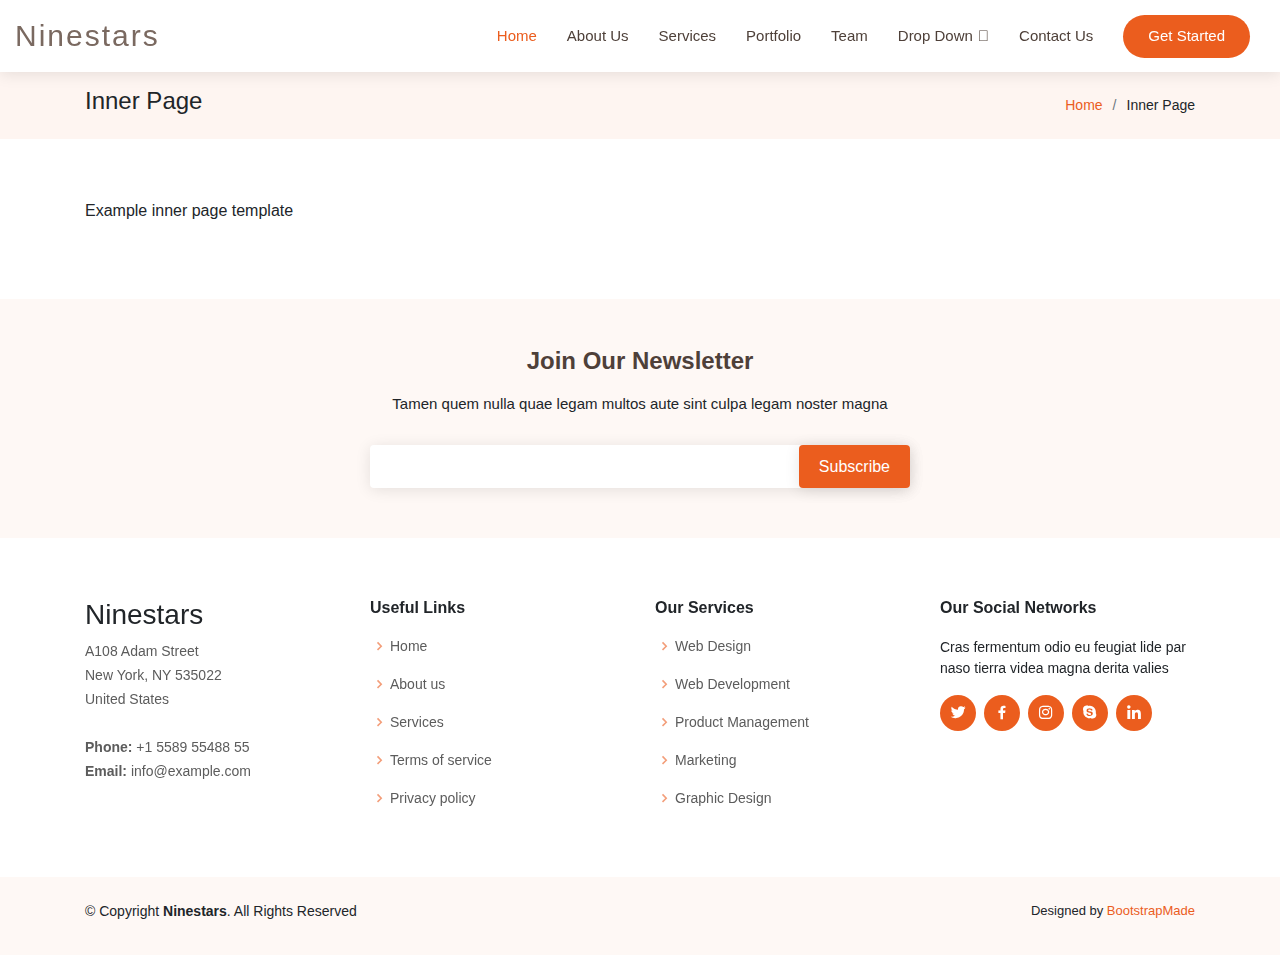
<file: inner-page.html>
<!DOCTYPE html>
<html lang="en">

<head>
  <meta charset="utf-8">
  <meta content="width=device-width, initial-scale=1.0" name="viewport">

  <title>Inner Page - Ninestars Bootstrap Template</title>
  <meta content="" name="descriptison">
  <meta content="" name="keywords">

  <!-- Favicons -->
  <link href="assets/img/favicon.png" rel="icon">
  <link href="assets/img/apple-touch-icon.png" rel="apple-touch-icon">

  <!-- Google Fonts -->
  <link href="https://fonts.googleapis.com/css?family=Open+Sans:300,300i,400,400i,600,600i,700,700i|Raleway:300,300i,400,400i,600,600i,700,700i" rel="stylesheet">

  <!-- Vendor CSS Files -->
  <link href="assets/vendor/bootstrap/css/bootstrap.min.css" rel="stylesheet">
  <link href="assets/vendor/icofont/icofont.min.css" rel="stylesheet">
  <link href="assets/vendor/boxicons/css/boxicons.min.css" rel="stylesheet">
  <link href="assets/vendor/venobox/venobox.css" rel="stylesheet">
  <link href="assets/vendor/owl.carousel/assets/owl.carousel.min.css" rel="stylesheet">
  <link href="assets/vendor/aos/aos.css" rel="stylesheet">

  <!-- Template Main CSS File -->
  <link href="assets/css/style.css" rel="stylesheet">

  <!-- =======================================================
  * Template Name: Ninestars - v2.2.0
  * Template URL: https://bootstrapmade.com/ninestars-free-bootstrap-3-theme-for-creative/
  * Author: BootstrapMade.com
  * License: https://bootstrapmade.com/license/
  ======================================================== -->
</head>

<body>

  <!-- ======= Header ======= -->
  <header id="header" class="fixed-top">
    <div class="container-fluid d-flex">

      <div class="logo mr-auto">
        <h1 class="text-light"><a href="index.html"><span>Ninestars</span></a></h1>
        <!-- Uncomment below if you prefer to use an image logo -->
        <!-- <a href="index.html"><img src="assets/img/logo.png" alt="" class="img-fluid"></a>-->
      </div>

      <nav class="nav-menu d-none d-lg-block">
        <ul>
          <li class="active"><a href="index.htm">Home</a></li>
          <li><a href="#about">About Us</a></li>
          <li><a href="#services">Services</a></li>
          <li><a href="#portfolio">Portfolio</a></li>
          <li><a href="#team">Team</a></li>
          <li class="drop-down"><a href="">Drop Down</a>
            <ul>
              <li><a href="#">Drop Down 1</a></li>
              <li class="drop-down"><a href="#">Drop Down 2</a>
                <ul>
                  <li><a href="#">Deep Drop Down 1</a></li>
                  <li><a href="#">Deep Drop Down 2</a></li>
                  <li><a href="#">Deep Drop Down 3</a></li>
                  <li><a href="#">Deep Drop Down 4</a></li>
                  <li><a href="#">Deep Drop Down 5</a></li>
                </ul>
              </li>
              <li><a href="#">Drop Down 3</a></li>
              <li><a href="#">Drop Down 4</a></li>
              <li><a href="#">Drop Down 5</a></li>
            </ul>
          </li>
          <li><a href="#contact">Contact Us</a></li>

          <li class="get-started"><a href="#about">Get Started</a></li>
        </ul>
      </nav><!-- .nav-menu -->

    </div>
  </header><!-- End Header -->

  <main id="main">

    <!-- ======= Breadcrumbs Section ======= -->
    <section class="breadcrumbs">
      <div class="container">

        <div class="d-flex justify-content-between align-items-center">
          <h2>Inner Page</h2>
          <ol>
            <li><a href="index.html">Home</a></li>
            <li>Inner Page</li>
          </ol>
        </div>

      </div>
    </section><!-- End Breadcrumbs Section -->

    <section class="inner-page">
      <div class="container">
        <p>
          Example inner page template
        </p>
      </div>
    </section>

  </main><!-- End #main -->

  <!-- ======= Footer ======= -->
  <footer id="footer">

    <div class="footer-newsletter" data-aos="fade-up">
      <div class="container">
        <div class="row justify-content-center">
          <div class="col-lg-6">
            <h4>Join Our Newsletter</h4>
            <p>Tamen quem nulla quae legam multos aute sint culpa legam noster magna</p>
            <form action="" method="post">
              <input type="email" name="email"><input type="submit" value="Subscribe">
            </form>
          </div>
        </div>
      </div>
    </div>

    <div class="footer-top">
      <div class="container">
        <div class="row">

          <div class="col-lg-3 col-md-6 footer-contact" data-aos="fade-up" data-aos-delay="100">
            <h3>Ninestars</h3>
            <p>
              A108 Adam Street <br>
              New York, NY 535022<br>
              United States <br><br>
              <strong>Phone:</strong> +1 5589 55488 55<br>
              <strong>Email:</strong> info@example.com<br>
            </p>
          </div>

          <div class="col-lg-3 col-md-6 footer-links" data-aos="fade-up" data-aos-delay="200">
            <h4>Useful Links</h4>
            <ul>
              <li><i class="bx bx-chevron-right"></i> <a href="#">Home</a></li>
              <li><i class="bx bx-chevron-right"></i> <a href="#">About us</a></li>
              <li><i class="bx bx-chevron-right"></i> <a href="#">Services</a></li>
              <li><i class="bx bx-chevron-right"></i> <a href="#">Terms of service</a></li>
              <li><i class="bx bx-chevron-right"></i> <a href="#">Privacy policy</a></li>
            </ul>
          </div>

          <div class="col-lg-3 col-md-6 footer-links" data-aos="fade-up" data-aos-delay="300">
            <h4>Our Services</h4>
            <ul>
              <li><i class="bx bx-chevron-right"></i> <a href="#">Web Design</a></li>
              <li><i class="bx bx-chevron-right"></i> <a href="#">Web Development</a></li>
              <li><i class="bx bx-chevron-right"></i> <a href="#">Product Management</a></li>
              <li><i class="bx bx-chevron-right"></i> <a href="#">Marketing</a></li>
              <li><i class="bx bx-chevron-right"></i> <a href="#">Graphic Design</a></li>
            </ul>
          </div>

          <div class="col-lg-3 col-md-6 footer-links" data-aos="fade-up" data-aos-delay="400">
            <h4>Our Social Networks</h4>
            <p>Cras fermentum odio eu feugiat lide par naso tierra videa magna derita valies</p>
            <div class="social-links mt-3">
              <a href="#" class="twitter"><i class="bx bxl-twitter"></i></a>
              <a href="#" class="facebook"><i class="bx bxl-facebook"></i></a>
              <a href="#" class="instagram"><i class="bx bxl-instagram"></i></a>
              <a href="#" class="google-plus"><i class="bx bxl-skype"></i></a>
              <a href="#" class="linkedin"><i class="bx bxl-linkedin"></i></a>
            </div>
          </div>

        </div>
      </div>
    </div>

    <div class="container py-4">
      <div class="copyright">
        &copy; Copyright <strong><span>Ninestars</span></strong>. All Rights Reserved
      </div>
      <div class="credits">
        <!-- All the links in the footer should remain intact. -->
        <!-- You can delete the links only if you purchased the pro version. -->
        <!-- Licensing information: https://bootstrapmade.com/license/ -->
        <!-- Purchase the pro version with working PHP/AJAX contact form: https://bootstrapmade.com/ninestars-free-bootstrap-3-theme-for-creative/ -->
        Designed by <a href="https://bootstrapmade.com/">BootstrapMade</a>
      </div>
    </div>
  </footer><!-- End Footer -->

  <a href="#" class="back-to-top"><i class="icofont-simple-up"></i></a>

  <!-- Vendor JS Files -->
  <script src="assets/vendor/jquery/jquery.min.js"></script>
  <script src="assets/vendor/bootstrap/js/bootstrap.bundle.min.js"></script>
  <script src="assets/vendor/jquery.easing/jquery.easing.min.js"></script>
  <script src="assets/vendor/php-email-form/validate.js"></script>
  <script src="assets/vendor/isotope-layout/isotope.pkgd.min.js"></script>
  <script src="assets/vendor/venobox/venobox.min.js"></script>
  <script src="assets/vendor/owl.carousel/owl.carousel.min.js"></script>
  <script src="assets/vendor/aos/aos.js"></script>

  <!-- Template Main JS File -->
  <script src="assets/js/main.js"></script>

</body>

</html>
</file>
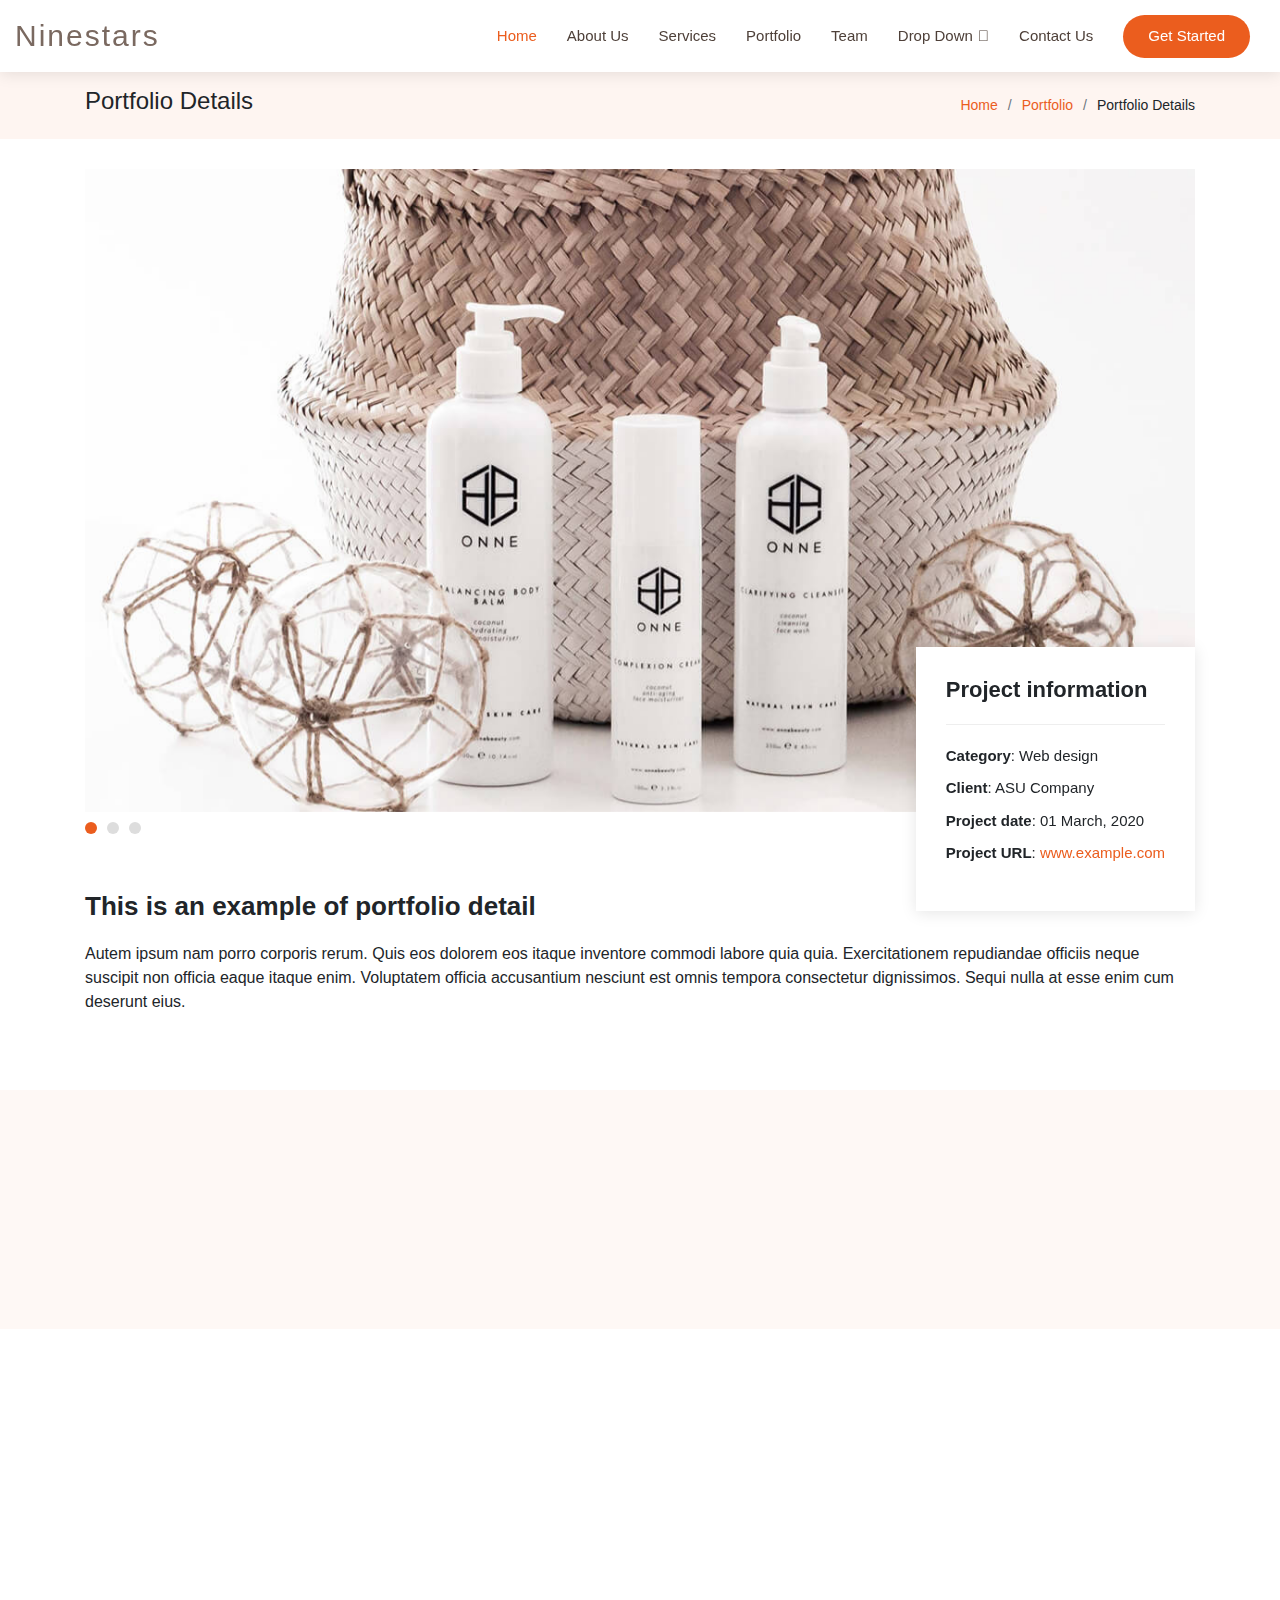
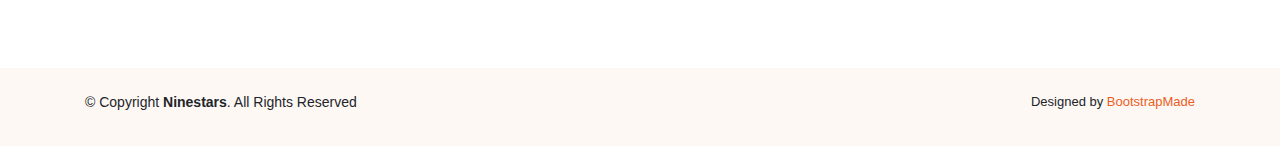
<file: portfolio-details.html>
<!DOCTYPE html>
<html lang="en">

<head>
  <meta charset="utf-8">
  <meta content="width=device-width, initial-scale=1.0" name="viewport">

  <title>Portfolio Details - Ninestars Bootstrap Template</title>
  <meta content="" name="descriptison">
  <meta content="" name="keywords">

  <!-- Favicons -->
  <link href="assets/img/favicon.png" rel="icon">
  <link href="assets/img/apple-touch-icon.png" rel="apple-touch-icon">

  <!-- Google Fonts -->
  <link href="https://fonts.googleapis.com/css?family=Open+Sans:300,300i,400,400i,600,600i,700,700i|Raleway:300,300i,400,400i,600,600i,700,700i" rel="stylesheet">

  <!-- Vendor CSS Files -->
  <link href="assets/vendor/bootstrap/css/bootstrap.min.css" rel="stylesheet">
  <link href="assets/vendor/icofont/icofont.min.css" rel="stylesheet">
  <link href="assets/vendor/boxicons/css/boxicons.min.css" rel="stylesheet">
  <link href="assets/vendor/venobox/venobox.css" rel="stylesheet">
  <link href="assets/vendor/owl.carousel/assets/owl.carousel.min.css" rel="stylesheet">
  <link href="assets/vendor/aos/aos.css" rel="stylesheet">

  <!-- Template Main CSS File -->
  <link href="assets/css/style.css" rel="stylesheet">

  <!-- =======================================================
  * Template Name: Ninestars - v2.2.0
  * Template URL: https://bootstrapmade.com/ninestars-free-bootstrap-3-theme-for-creative/
  * Author: BootstrapMade.com
  * License: https://bootstrapmade.com/license/
  ======================================================== -->
</head>

<body>

  <!-- ======= Header ======= -->
  <header id="header" class="fixed-top">
    <div class="container-fluid d-flex">

      <div class="logo mr-auto">
        <h1 class="text-light"><a href="index.html"><span>Ninestars</span></a></h1>
        <!-- Uncomment below if you prefer to use an image logo -->
        <!-- <a href="index.html"><img src="assets/img/logo.png" alt="" class="img-fluid"></a>-->
      </div>

      <nav class="nav-menu d-none d-lg-block">
        <ul>
          <li class="active"><a href="index.htm">Home</a></li>
          <li><a href="#about">About Us</a></li>
          <li><a href="#services">Services</a></li>
          <li><a href="#portfolio">Portfolio</a></li>
          <li><a href="#team">Team</a></li>
          <li class="drop-down"><a href="">Drop Down</a>
            <ul>
              <li><a href="#">Drop Down 1</a></li>
              <li class="drop-down"><a href="#">Drop Down 2</a>
                <ul>
                  <li><a href="#">Deep Drop Down 1</a></li>
                  <li><a href="#">Deep Drop Down 2</a></li>
                  <li><a href="#">Deep Drop Down 3</a></li>
                  <li><a href="#">Deep Drop Down 4</a></li>
                  <li><a href="#">Deep Drop Down 5</a></li>
                </ul>
              </li>
              <li><a href="#">Drop Down 3</a></li>
              <li><a href="#">Drop Down 4</a></li>
              <li><a href="#">Drop Down 5</a></li>
            </ul>
          </li>
          <li><a href="#contact">Contact Us</a></li>

          <li class="get-started"><a href="#about">Get Started</a></li>
        </ul>
      </nav><!-- .nav-menu -->

    </div>
  </header><!-- End Header -->

  <main id="main">

    <!-- ======= Breadcrumbs Section ======= -->
    <section class="breadcrumbs">
      <div class="container">

        <div class="d-flex justify-content-between align-items-center">
          <h2>Portfolio Details</h2>
          <ol>
            <li><a href="index.html">Home</a></li>
            <li><a href="portfolio.html">Portfolio</a></li>
            <li>Portfolio Details</li>
          </ol>
        </div>

      </div>
    </section><!-- Breadcrumbs Section -->

    <!-- ======= Portfolio Details Section ======= -->
    <section class="portfolio-details">
      <div class="container">

        <div class="portfolio-details-container">

          <div class="owl-carousel portfolio-details-carousel">
            <img src="assets/img/portfolio/portfolio-details-1.jpg" class="img-fluid" alt="">
            <img src="assets/img/portfolio/portfolio-details-2.jpg" class="img-fluid" alt="">
            <img src="assets/img/portfolio/portfolio-details-3.jpg" class="img-fluid" alt="">
          </div>

          <div class="portfolio-info">
            <h3>Project information</h3>
            <ul>
              <li><strong>Category</strong>: Web design</li>
              <li><strong>Client</strong>: ASU Company</li>
              <li><strong>Project date</strong>: 01 March, 2020</li>
              <li><strong>Project URL</strong>: <a href="#">www.example.com</a></li>
            </ul>
          </div>

        </div>

        <div class="portfolio-description">
          <h2>This is an example of portfolio detail</h2>
          <p>
            Autem ipsum nam porro corporis rerum. Quis eos dolorem eos itaque inventore commodi labore quia quia. Exercitationem repudiandae officiis neque suscipit non officia eaque itaque enim. Voluptatem officia accusantium nesciunt est omnis tempora consectetur dignissimos. Sequi nulla at esse enim cum deserunt eius.
          </p>
        </div>
      </div>
    </section><!-- End Portfolio Details Section -->

  </main><!-- End #main -->

  <!-- ======= Footer ======= -->
  <footer id="footer">

    <div class="footer-newsletter" data-aos="fade-up">
      <div class="container">
        <div class="row justify-content-center">
          <div class="col-lg-6">
            <h4>Join Our Newsletter</h4>
            <p>Tamen quem nulla quae legam multos aute sint culpa legam noster magna</p>
            <form action="" method="post">
              <input type="email" name="email"><input type="submit" value="Subscribe">
            </form>
          </div>
        </div>
      </div>
    </div>

    <div class="footer-top">
      <div class="container">
        <div class="row">

          <div class="col-lg-3 col-md-6 footer-contact" data-aos="fade-up" data-aos-delay="100">
            <h3>Ninestars</h3>
            <p>
              A108 Adam Street <br>
              New York, NY 535022<br>
              United States <br><br>
              <strong>Phone:</strong> +1 5589 55488 55<br>
              <strong>Email:</strong> info@example.com<br>
            </p>
          </div>

          <div class="col-lg-3 col-md-6 footer-links" data-aos="fade-up" data-aos-delay="200">
            <h4>Useful Links</h4>
            <ul>
              <li><i class="bx bx-chevron-right"></i> <a href="#">Home</a></li>
              <li><i class="bx bx-chevron-right"></i> <a href="#">About us</a></li>
              <li><i class="bx bx-chevron-right"></i> <a href="#">Services</a></li>
              <li><i class="bx bx-chevron-right"></i> <a href="#">Terms of service</a></li>
              <li><i class="bx bx-chevron-right"></i> <a href="#">Privacy policy</a></li>
            </ul>
          </div>

          <div class="col-lg-3 col-md-6 footer-links" data-aos="fade-up" data-aos-delay="300">
            <h4>Our Services</h4>
            <ul>
              <li><i class="bx bx-chevron-right"></i> <a href="#">Web Design</a></li>
              <li><i class="bx bx-chevron-right"></i> <a href="#">Web Development</a></li>
              <li><i class="bx bx-chevron-right"></i> <a href="#">Product Management</a></li>
              <li><i class="bx bx-chevron-right"></i> <a href="#">Marketing</a></li>
              <li><i class="bx bx-chevron-right"></i> <a href="#">Graphic Design</a></li>
            </ul>
          </div>

          <div class="col-lg-3 col-md-6 footer-links" data-aos="fade-up" data-aos-delay="400">
            <h4>Our Social Networks</h4>
            <p>Cras fermentum odio eu feugiat lide par naso tierra videa magna derita valies</p>
            <div class="social-links mt-3">
              <a href="#" class="twitter"><i class="bx bxl-twitter"></i></a>
              <a href="#" class="facebook"><i class="bx bxl-facebook"></i></a>
              <a href="#" class="instagram"><i class="bx bxl-instagram"></i></a>
              <a href="#" class="google-plus"><i class="bx bxl-skype"></i></a>
              <a href="#" class="linkedin"><i class="bx bxl-linkedin"></i></a>
            </div>
          </div>

        </div>
      </div>
    </div>

    <div class="container py-4">
      <div class="copyright">
        &copy; Copyright <strong><span>Ninestars</span></strong>. All Rights Reserved
      </div>
      <div class="credits">
        <!-- All the links in the footer should remain intact. -->
        <!-- You can delete the links only if you purchased the pro version. -->
        <!-- Licensing information: https://bootstrapmade.com/license/ -->
        <!-- Purchase the pro version with working PHP/AJAX contact form: https://bootstrapmade.com/ninestars-free-bootstrap-3-theme-for-creative/ -->
        Designed by <a href="https://bootstrapmade.com/">BootstrapMade</a>
      </div>
    </div>
  </footer><!-- End Footer -->

  <a href="#" class="back-to-top"><i class="icofont-simple-up"></i></a>

  <!-- Vendor JS Files -->
  <script src="assets/vendor/jquery/jquery.min.js"></script>
  <script src="assets/vendor/bootstrap/js/bootstrap.bundle.min.js"></script>
  <script src="assets/vendor/jquery.easing/jquery.easing.min.js"></script>
  <script src="assets/vendor/php-email-form/validate.js"></script>
  <script src="assets/vendor/isotope-layout/isotope.pkgd.min.js"></script>
  <script src="assets/vendor/venobox/venobox.min.js"></script>
  <script src="assets/vendor/owl.carousel/owl.carousel.min.js"></script>
  <script src="assets/vendor/aos/aos.js"></script>

  <!-- Template Main JS File -->
  <script src="assets/js/main.js"></script>

</body>

</html>
</file>
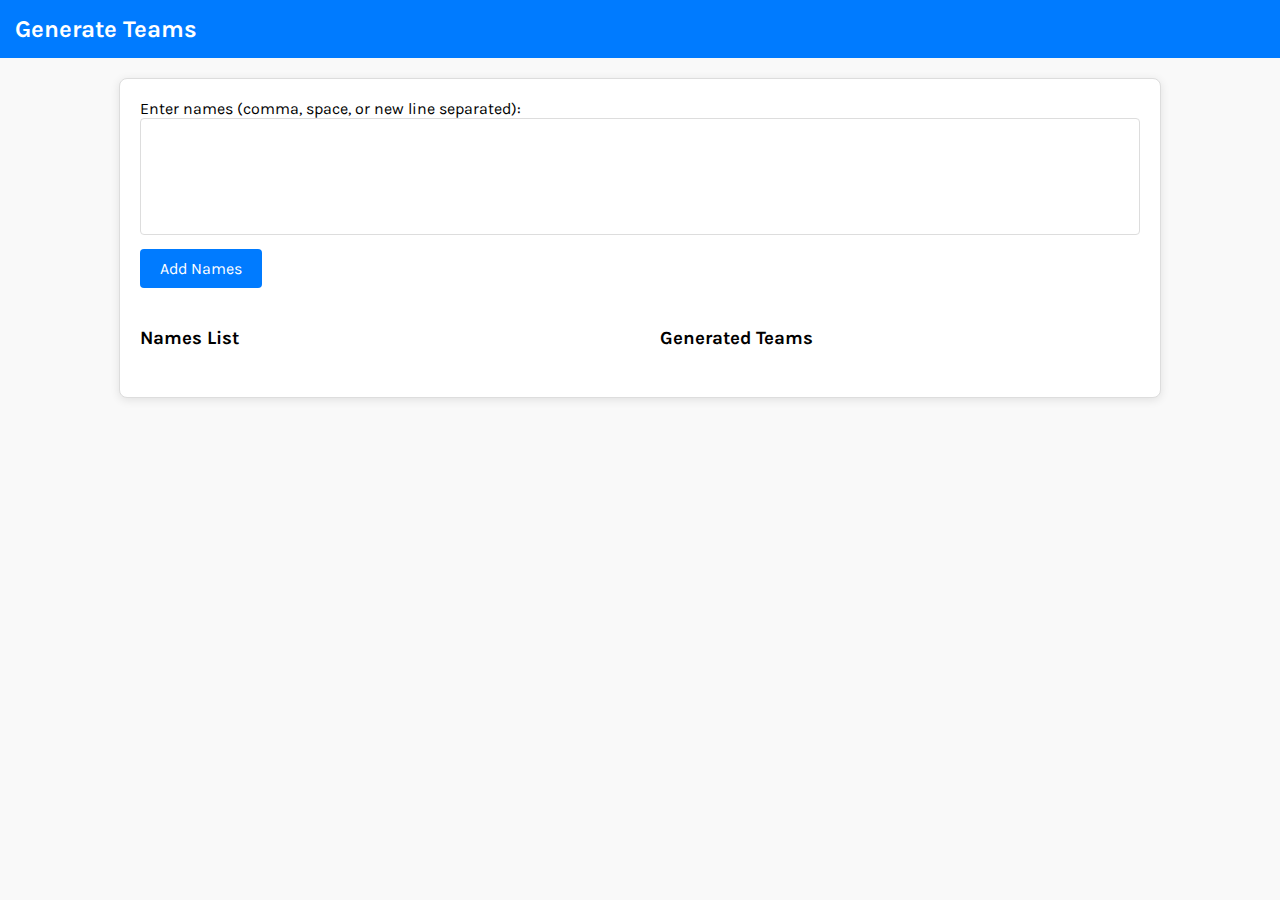
<file: project-beta.html>
<!DOCTYPE html>
<html lang="en">
<head>
    <meta charset="UTF-8">
    <link rel="preconnect" href="https://fonts.googleapis.com">
    <link rel="preconnect" href="https://fonts.gstatic.com" crossorigin>
    <link href="https://fonts.googleapis.com/css2?family=Karla:ital,wght@0,200..800;1,200..800&display=swap" rel="stylesheet">
    <meta name="viewport" content="width=device-width, initial-scale=1.0">
    <title>Group Generator</title>
    <style>
        /* Basic styling for the page */
        body {
            font-family: "Karla", sans-serif;
            font-optical-sizing: auto;
            font-style: normal;
            margin: 0;
            padding: 0;
            background-color: #f9f9f9;
        }
        .navbar {
            background-color: #007bff;
            padding: 15px;
            color: white;
            display: flex;
            justify-content: space-between;
            align-items: center;
        }
        .navbar .brand {
            font-size: 24px;
            font-weight: bold;
        }
        .navbar a {
            color: white;
            text-decoration: none;
            font-size: 16px;
        }
        .container {
            max-width: 1000px;
            margin: 20px auto;
            padding: 20px;
            border: 1px solid #ddd;
            border-radius: 8px;
            background-color: #fff;
            box-shadow: 0 2px 10px rgba(0, 0, 0, 0.1);
        }
        #nameInput {
            font-family: "Karla", sans-serif;
            font-optical-sizing: auto;
            font-style: normal;
            width: 100%;
            box-sizing: border-box;
            padding: 10px;
            margin-bottom: 10px;
            border: 1px solid #ddd;
            border-radius: 4px;
            resize: none;
            font-size: 16px;
        }
        .button-group {
            margin-bottom: 20px;
        }
        .btn {
            font-family: "Karla", sans-serif;
            font-optical-sizing: auto;
            font-style: normal;
            background-color: #007bff;
            color: #fff;
            border: none;
            padding: 10px 20px;
            margin-right: 10px;
            border-radius: 4px;
            cursor: pointer;
            font-size: 16px;
            transition: background-color 0.3s ease;
            text-decoration: none;
            display: inline-block;
        }
        .btn:hover {
            background-color: #0056b3;
        }
        .btn-secondary {
            background-color: #6c757d;
        }
        .btn-secondary:hover {
            background-color: #5a6268;
        }
        .btn-success {
            background-color: #28a745;
        }
        .btn-success:hover {
            background-color: #218838;
        }
        .content {
            display: flex;
            justify-content: space-between;
            margin-top: 20px;
        }
        .left, .right {
            width: 48%;
        }
        .name-list, .groups-list {
            list-style-type: none;
            padding: 0;
        }
        .name-item, .group-item {
            background-color: #f0f0f0;
            padding: 10px;
            margin-bottom: 8px;
            border-radius: 4px;
            display: flex;
            justify-content: space-between;
            align-items: center;
            font-size: 16px;
        }
        .group-item {
            background-color: #d0ffd0;
        }
        .delete-btn {
            background-color: #dc3545;
            font-family: "Karla", sans-serif;
            font-optical-sizing: auto;
            font-style: normal;
            border: none;
            color: #fff;
            padding: 5px 10px;
            border-radius: 4px;
            cursor: pointer;
            font-size: 14px;
        }
        .delete-btn:hover {
            background-color: #c82333;
        }
        .error {
            color: red;
            margin-top: 10px;
            font-size: 16px;
        }
        @media (max-width: 768px) {
            .content {
                flex-direction: column;
            }
            .left, .right {
                width: 100%;
            }
            .button-group {
                text-align: center;
            }
            .btn {
                margin-bottom: 10px;
            }
        }
    </style>
</head>
<body>
    <div class="navbar">
        <div class="brand">Generate Teams</div>
        <!-- <div><a href="previous-teams.html">View Previous Teams</a></div> -->
    </div>
    <div class="container">
        <label>Enter names (comma, space, or new line separated):</label>

        <textarea id="nameInput" placeholder="" rows="5"></textarea>
        <div class="button-group">
            <button class="btn" onclick="addNames()">Add Names</button>
            <button class="btn" id="generateBtn" onclick="generateGroups()" style="display: none;">Generate</button>
            <button class="btn btn-secondary" id="resetNamesBtn" onclick="resetNames()" style="display: none;">Reset Names</button>
        </div>
        <div class="content">
            <div class="left">
                <h3>Names List</h3>
                <ul id="nameList" class="name-list"></ul>
            </div>
            <div class="right">
                <h3>Generated Teams</h3>
                <div id="teamsContainer">
                    <ul id="groupsList" class="groups-list"></ul>
                </div>
                <div class="button-group" id="teamButtons" style="display: none;">
                    <button class="btn" onclick="regenerateGroups()">Regenerate</button>
                    <button class="btn btn-success" onclick="shareGroups()">Share to WhatsApp</button>
                    <!-- <button class="btn btn-secondary" onclick="resetAll()">Reset</button> -->
                </div>
            </div>
        </div>
        <div id="error" class="error"></div>
    </div>

    <script>
        let names = [];
        let generatedGroups = [];

        // Load previous state from localStorage on page load
        window.onload = function() {
            const storedNames = JSON.parse(localStorage.getItem('names'));
            const storedGroups = JSON.parse(localStorage.getItem('groups'));

            if (storedNames && storedNames.length > 0) {
                names = storedNames;
                displayNames();
                document.getElementById('resetNamesBtn').style.display = 'inline-block';
                document.getElementById('generateBtn').style.display = 'inline-block';
            }

            if (storedGroups && storedGroups.length > 0) {
                generatedGroups = storedGroups;
                displayGroups(generatedGroups);
                document.getElementById('teamButtons').style.display = 'flex';
            }
        }

        function addNames() {
            const nameInput = document.getElementById('nameInput').value.trim();
            const errorDiv = document.getElementById('error');
            errorDiv.textContent = '';

            if (nameInput) {
                const newNames = nameInput.split(/[\n,]+/).map(name => name.trim()).filter(name => name !== '');
                const totalNames = names.length + newNames.length;

                if (totalNames % 2 !== 0) {
                    errorDiv.textContent = 'Total number of names must be even.';
                    return;
                }

                names = [...names, ...newNames];
                localStorage.setItem('names', JSON.stringify(names));
                displayNames();
                document.getElementById('nameInput').value = '';
                document.getElementById('resetNamesBtn').style.display = 'inline-block';
                document.getElementById('generateBtn').style.display = 'inline-block';
            } else {
                errorDiv.textContent = 'Please enter at least one name.';
            }
        }

        function displayNames() {
            const nameList = document.getElementById('nameList');
            nameList.innerHTML = '';

            names.forEach((name, index) => {
                const li = document.createElement('li');
                li.className = 'name-item';
                li.innerHTML = `
                    ${name}
                    <button class="delete-btn" onclick="deleteName(${index})">Delete</button>
                `;
                nameList.appendChild(li);
            });
        }

        function deleteName(index) {
            names.splice(index, 1);
            localStorage.setItem('names', JSON.stringify(names));
            displayNames();

            // Hide reset button if no names left
            if (names.length === 0) {
                document.getElementById('resetNamesBtn').style.display = 'none';
                document.getElementById('generateBtn').style.display = 'none';
                clearGeneratedTeams();
            }
        }

        function generateGroups() {
            const errorDiv = document.getElementById('error');
            errorDiv.textContent = '';

            if (names.length === 0) {
                errorDiv.textContent = 'Please add names before generating groups.';
                return;
            }

            const shuffledNames = [...names].sort(() => Math.random() - 0.5);
            const half = shuffledNames.length / 2;
            const group1 = shuffledNames.slice(0, half);
            const group2 = shuffledNames.slice(half);

            generatedGroups = [group1, group2];
            localStorage.setItem('groups', JSON.stringify(generatedGroups));
            displayGroups(generatedGroups);
            document.getElementById('teamButtons').style.display = 'flex';
        }

        function displayGroups(groups) {
            const groupsList = document.getElementById('groupsList');
            groupsList.innerHTML = '';

            groups.forEach((group, index) => {
                const li = document.createElement('li');
                li.className = 'group-item';
                li.textContent = `Team ${index + 1}: ${group.join(', ')}`;
                groupsList.appendChild(li);
            });
        }

        function regenerateGroups() {
            generateGroups();
        }

        function shareGroups() {
            const message = generatedGroups.map((group, index) => `Group ${index + 1}: ${group.join(', ')}`).join('\n');
            const whatsappUrl = `https://wa.me/?text=${encodeURIComponent(message)}`;
            window.open(whatsappUrl, '_blank');
        }

        function resetNames() {
            names = [];
            localStorage.removeItem('names');
            displayNames();
            clearGeneratedTeams();
            document.getElementById('resetNamesBtn').style.display = 'none';
            document.getElementById('generateBtn').style.display = 'none';
        }

        function resetAll() {
            resetNames();
            clearGeneratedTeams();
        }

        function clearGeneratedTeams() {
            generatedGroups = [];
            localStorage.removeItem('groups');
            document.getElementById('groupsList').innerHTML = '';
            document.getElementById('teamButtons').style.display = 'none';
        }
    </script>
</body>
</html>
</file>
<file: assets/vendor/venobox/venobox.css>
/* ------ venobox.css --------*/
.vbox-overlay *, .vbox-overlay *:before, .vbox-overlay *:after{
    -webkit-backface-visibility: hidden;
    -webkit-box-sizing:border-box;
    -moz-box-sizing:border-box;
    box-sizing:border-box;
}
.vbox-overlay * { 
    -webkit-backface-visibility: visible;
    backface-visibility: visible;
}
.vbox-overlay{
    display: -webkit-flex;
    display: flex;
    -webkit-flex-direction: column;
    flex-direction: column;
    -webkit-justify-content: center;
    justify-content: center;
    -webkit-align-items: center;
    align-items: center;
    position: fixed;
    left: 0;
    top: 0;
    bottom: 0;
    right: 0;
    z-index: 999999;
}

/* ----- navigation ----- */
.vbox-title{
    width: 100%;
    height: 40px;
    float: left;
    text-align: center;
    line-height: 28px;
    font-size: 12px;
    padding: 6px 50px;
    overflow: hidden;
    position: fixed;
    display: none;
    left: 0;
    z-index: 89;
}
.vbox-close{
    cursor: pointer;
    position: fixed;
    top: -1px;
    right: 0;
    width: 50px;
    height: 40px;
    padding: 6px;
    display: block;
    background-position:10px center;
    overflow: hidden;
    font-size: 24px;
    line-height: 1;
    text-align: center;
    z-index: 99;
}
.vbox-left{
    cursor: pointer;
    position: fixed;
    left: 0;
    height: 40px;
    overflow: hidden;
    line-height: 28px;
    font-size: 12px;
    z-index: 99;
    display: flex;
    align-items:center;
}
.vbox-num{
    display: inline-block;
    margin: 6px 0 6px 15px;
}
/* ----- Social share ----- */
.vbox-share{
    line-height: 28px;
    font-size: 12px;
    overflow: hidden;
    position: fixed;
    left: 0;
    z-index: 98;
    display: flex;
    align-items:center;
    justify-content: center;
    width: 100%;
    text-align: center;
}
.vbox-share svg{
    max-height: 28px;
    width: 28px;
    z-index: 10;
    margin-left: 12px;
    margin-top: 6px;
    margin-bottom: 6px;
    vertical-align: middle;
}


/* ----- navigation ARROWS ----- */
.vbox-next, .vbox-prev{
    position: fixed;
    top: 50%;
    margin-top: -15px;
    overflow: hidden;
    cursor: pointer;
    display: block;
    width: 45px;
    height: 45px;
    z-index: 99;
}
.vbox-next span, .vbox-prev span{
    position: relative;
    width: 20px;
    height: 20px;
    border: 2px solid transparent;
    border-top-color: #B6B6B6;
    border-right-color: #B6B6B6;
    text-indent: -100px;
    position: absolute;
    top: 8px;
    display: block;
}
.vbox-prev{
    left: 15px;
}
.vbox-next{
    right: 15px;
}
.vbox-prev span{
    left: 10px;
    -ms-transform: rotate(-135deg);
    -webkit-transform: rotate(-135deg);
    transform: rotate(-135deg);
}
.vbox-next span{
    -ms-transform: rotate(45deg);
    -webkit-transform: rotate(45deg);
    transform: rotate(45deg);
    right: 10px;
}
/* ------- inline window ------ */
.vbox-inline{
    width: 420px;
    height: 315px;
    height: 70vh;
    padding: 10px;
    background: #fff;
    margin: 0 auto;
    overflow: auto;
    text-align: left;
}
/* ------- Video & iFrames window ------ */
.venoframe{
    max-width: 100%;
    width: 100%;
    border: none;
    width: 100%;
    height: 260px;
    height: 70vh;
}
.venoframe.vbvid{
    height: 260px;
}
@media (min-width: 768px) {
    .venoframe, .vbox-inline{
        width: 90%;
        height: 360px;
        height: 70vh;
    }
    .venoframe.vbvid{
        width: 640px;
        height: 360px;
    }
}
@media (min-width: 992px) {
    .venoframe, .vbox-inline{
        max-width: 1200px;
        width: 80%;
        height: 540px;
        height: 70vh;
    }
    .venoframe.vbvid{
        width: 960px;
        height: 540px;
    }
}
/* 
Please do NOT edit this part! 
or at least read this note: http://i.imgur.com/7C0ws9e.gif
*/
.vbox-open{
    overflow: hidden;
}
.vbox-container{
    position: absolute;
    left: 0;
    right: 0;
    top: 0;
    bottom: 0;
    overflow-x: hidden;
    overflow-y: scroll;
    overflow-scrolling: touch;
    -webkit-overflow-scrolling: touch;
    z-index: 20;
    max-height: 100%;

}

.vbox-content{
    text-align: center;
    float: left;
    width: 100%;
    position: relative;
    overflow: hidden;
    padding: 20px 4%;
}
.vbox-container img{
    max-width: 100%;
    height: auto;
}
.vbox-figlio{
    box-shadow: 0 0 12px rgba(0,0,0,0.19), 0 6px 6px rgba(0,0,0,0.23);
    max-width: 100%;
    text-align: initial;
}
img.vbox-figlio{
    -webkit-user-select: none;
-khtml-user-select: none;
-moz-user-select: none;
-o-user-select: none;
user-select: none;
}
.vbox-content.swipe-left{
    margin-left: -200px !important;
}
.vbox-content.swipe-right{
    margin-left: 200px !important;
}
.vbox-animated{
    webkit-transition: margin 300ms ease-out;
    transition: margin 300ms ease-out;
}

/* ---------- preloader ----------
 * SPINKIT 
 * http://tobiasahlin.com/spinkit/
-------------------------------- */
.sk-double-bounce,.sk-rotating-plane{width:40px;height:40px;margin:40px auto}.sk-rotating-plane{background-color:#333;-webkit-animation:sk-rotatePlane 1.2s infinite ease-in-out;animation:sk-rotatePlane 1.2s infinite ease-in-out}@-webkit-keyframes sk-rotatePlane{0%{-webkit-transform:perspective(120px) rotateX(0) rotateY(0);transform:perspective(120px) rotateX(0) rotateY(0)}50%{-webkit-transform:perspective(120px) rotateX(-180.1deg) rotateY(0);transform:perspective(120px) rotateX(-180.1deg) rotateY(0)}100%{-webkit-transform:perspective(120px) rotateX(-180deg) rotateY(-179.9deg);transform:perspective(120px) rotateX(-180deg) rotateY(-179.9deg)}}@keyframes sk-rotatePlane{0%{-webkit-transform:perspective(120px) rotateX(0) rotateY(0);transform:perspective(120px) rotateX(0) rotateY(0)}50%{-webkit-transform:perspective(120px) rotateX(-180.1deg) rotateY(0);transform:perspective(120px) rotateX(-180.1deg) rotateY(0)}100%{-webkit-transform:perspective(120px) rotateX(-180deg) rotateY(-179.9deg);transform:perspective(120px) rotateX(-180deg) rotateY(-179.9deg)}}.sk-double-bounce{position:relative}.sk-double-bounce .sk-child{width:100%;height:100%;border-radius:50%;background-color:#333;opacity:.6;position:absolute;top:0;left:0;-webkit-animation:sk-doubleBounce 2s infinite ease-in-out;animation:sk-doubleBounce 2s infinite ease-in-out}.sk-chasing-dots .sk-child,.sk-spinner-pulse,.sk-three-bounce .sk-child{background-color:#333;border-radius:100%}.sk-double-bounce .sk-double-bounce2{-webkit-animation-delay:-1s;animation-delay:-1s}@-webkit-keyframes sk-doubleBounce{0%,100%{-webkit-transform:scale(0);transform:scale(0)}50%{-webkit-transform:scale(1);transform:scale(1)}}@keyframes sk-doubleBounce{0%,100%{-webkit-transform:scale(0);transform:scale(0)}50%{-webkit-transform:scale(1);transform:scale(1)}}.sk-wave{margin:40px auto;width:50px;height:40px;text-align:center;font-size:10px}.sk-wave .sk-rect{background-color:#333;height:100%;width:6px;display:inline-block;-webkit-animation:sk-waveStretchDelay 1.2s infinite ease-in-out;animation:sk-waveStretchDelay 1.2s infinite ease-in-out}.sk-wave .sk-rect1{-webkit-animation-delay:-1.2s;animation-delay:-1.2s}.sk-wave .sk-rect2{-webkit-animation-delay:-1.1s;animation-delay:-1.1s}.sk-wave .sk-rect3{-webkit-animation-delay:-1s;animation-delay:-1s}.sk-wave .sk-rect4{-webkit-animation-delay:-.9s;animation-delay:-.9s}.sk-wave .sk-rect5{-webkit-animation-delay:-.8s;animation-delay:-.8s}@-webkit-keyframes sk-waveStretchDelay{0%,100%,40%{-webkit-transform:scaleY(.4);transform:scaleY(.4)}20%{-webkit-transform:scaleY(1);transform:scaleY(1)}}@keyframes sk-waveStretchDelay{0%,100%,40%{-webkit-transform:scaleY(.4);transform:scaleY(.4)}20%{-webkit-transform:scaleY(1);transform:scaleY(1)}}.sk-wandering-cubes{margin:40px auto;width:40px;height:40px;position:relative}.sk-wandering-cubes .sk-cube{background-color:#333;width:10px;height:10px;position:absolute;top:0;left:0;-webkit-animation:sk-wanderingCube 1.8s ease-in-out -1.8s infinite both;animation:sk-wanderingCube 1.8s ease-in-out -1.8s infinite both}.sk-chasing-dots,.sk-spinner-pulse{width:40px;height:40px;margin:40px auto}.sk-wandering-cubes .sk-cube2{-webkit-animation-delay:-.9s;animation-delay:-.9s}@-webkit-keyframes sk-wanderingCube{0%{-webkit-transform:rotate(0);transform:rotate(0)}25%{-webkit-transform:translateX(30px) rotate(-90deg) scale(.5);transform:translateX(30px) rotate(-90deg) scale(.5)}50%{-webkit-transform:translateX(30px) translateY(30px) rotate(-179deg);transform:translateX(30px) translateY(30px) rotate(-179deg)}50.1%{-webkit-transform:translateX(30px) translateY(30px) rotate(-180deg);transform:translateX(30px) translateY(30px) rotate(-180deg)}75%{-webkit-transform:translateX(0) translateY(30px) rotate(-270deg) scale(.5);transform:translateX(0) translateY(30px) rotate(-270deg) scale(.5)}100%{-webkit-transform:rotate(-360deg);transform:rotate(-360deg)}}@keyframes sk-wanderingCube{0%{-webkit-transform:rotate(0);transform:rotate(0)}25%{-webkit-transform:translateX(30px) rotate(-90deg) scale(.5);transform:translateX(30px) rotate(-90deg) scale(.5)}50%{-webkit-transform:translateX(30px) translateY(30px) rotate(-179deg);transform:translateX(30px) translateY(30px) rotate(-179deg)}50.1%{-webkit-transform:translateX(30px) translateY(30px) rotate(-180deg);transform:translateX(30px) translateY(30px) rotate(-180deg)}75%{-webkit-transform:translateX(0) translateY(30px) rotate(-270deg) scale(.5);transform:translateX(0) translateY(30px) rotate(-270deg) scale(.5)}100%{-webkit-transform:rotate(-360deg);transform:rotate(-360deg)}}.sk-spinner-pulse{-webkit-animation:sk-pulseScaleOut 1s infinite ease-in-out;animation:sk-pulseScaleOut 1s infinite ease-in-out}@-webkit-keyframes sk-pulseScaleOut{0%{-webkit-transform:scale(0);transform:scale(0)}100%{-webkit-transform:scale(1);transform:scale(1);opacity:0}}@keyframes sk-pulseScaleOut{0%{-webkit-transform:scale(0);transform:scale(0)}100%{-webkit-transform:scale(1);transform:scale(1);opacity:0}}.sk-chasing-dots{position:relative;text-align:center;-webkit-animation:sk-chasingDotsRotate 2s infinite linear;animation:sk-chasingDotsRotate 2s infinite linear}.sk-chasing-dots .sk-child{width:60%;height:60%;display:inline-block;position:absolute;top:0;-webkit-animation:sk-chasingDotsBounce 2s infinite ease-in-out;animation:sk-chasingDotsBounce 2s infinite ease-in-out}.sk-chasing-dots .sk-dot2{top:auto;bottom:0;-webkit-animation-delay:-1s;animation-delay:-1s}@-webkit-keyframes sk-chasingDotsRotate{100%{-webkit-transform:rotate(360deg);transform:rotate(360deg)}}@keyframes sk-chasingDotsRotate{100%{-webkit-transform:rotate(360deg);transform:rotate(360deg)}}@-webkit-keyframes sk-chasingDotsBounce{0%,100%{-webkit-transform:scale(0);transform:scale(0)}50%{-webkit-transform:scale(1);transform:scale(1)}}@keyframes sk-chasingDotsBounce{0%,100%{-webkit-transform:scale(0);transform:scale(0)}50%{-webkit-transform:scale(1);transform:scale(1)}}.sk-three-bounce{margin:40px auto;width:80px;text-align:center}.sk-three-bounce .sk-child{width:20px;height:20px;display:inline-block;-webkit-animation:sk-three-bounce 1.4s ease-in-out 0s infinite both;animation:sk-three-bounce 1.4s ease-in-out 0s infinite both}.sk-circle .sk-child:before,.sk-fading-circle .sk-circle:before{display:block;border-radius:100%;content:'';background-color:#333}.sk-three-bounce .sk-bounce1{-webkit-animation-delay:-.32s;animation-delay:-.32s}.sk-three-bounce .sk-bounce2{-webkit-animation-delay:-.16s;animation-delay:-.16s}@-webkit-keyframes sk-three-bounce{0%,100%,80%{-webkit-transform:scale(0);transform:scale(0)}40%{-webkit-transform:scale(1);transform:scale(1)}}@keyframes sk-three-bounce{0%,100%,80%{-webkit-transform:scale(0);transform:scale(0)}40%{-webkit-transform:scale(1);transform:scale(1)}}.sk-circle{margin:40px auto;width:40px;height:40px;position:relative}.sk-circle .sk-child{width:100%;height:100%;position:absolute;left:0;top:0}.sk-circle .sk-child:before{margin:0 auto;width:15%;height:15%;-webkit-animation:sk-circleBounceDelay 1.2s infinite ease-in-out both;animation:sk-circleBounceDelay 1.2s infinite ease-in-out both}.sk-circle .sk-circle2{-webkit-transform:rotate(30deg);-ms-transform:rotate(30deg);transform:rotate(30deg)}.sk-circle .sk-circle3{-webkit-transform:rotate(60deg);-ms-transform:rotate(60deg);transform:rotate(60deg)}.sk-circle .sk-circle4{-webkit-transform:rotate(90deg);-ms-transform:rotate(90deg);transform:rotate(90deg)}.sk-circle .sk-circle5{-webkit-transform:rotate(120deg);-ms-transform:rotate(120deg);transform:rotate(120deg)}.sk-circle .sk-circle6{-webkit-transform:rotate(150deg);-ms-transform:rotate(150deg);transform:rotate(150deg)}.sk-circle .sk-circle7{-webkit-transform:rotate(180deg);-ms-transform:rotate(180deg);transform:rotate(180deg)}.sk-circle .sk-circle8{-webkit-transform:rotate(210deg);-ms-transform:rotate(210deg);transform:rotate(210deg)}.sk-circle .sk-circle9{-webkit-transform:rotate(240deg);-ms-transform:rotate(240deg);transform:rotate(240deg)}.sk-circle .sk-circle10{-webkit-transform:rotate(270deg);-ms-transform:rotate(270deg);transform:rotate(270deg)}.sk-circle .sk-circle11{-webkit-transform:rotate(300deg);-ms-transform:rotate(300deg);transform:rotate(300deg)}.sk-circle .sk-circle12{-webkit-transform:rotate(330deg);-ms-transform:rotate(330deg);transform:rotate(330deg)}.sk-circle .sk-circle2:before{-webkit-animation-delay:-1.1s;animation-delay:-1.1s}.sk-circle .sk-circle3:before{-webkit-animation-delay:-1s;animation-delay:-1s}.sk-circle .sk-circle4:before{-webkit-animation-delay:-.9s;animation-delay:-.9s}.sk-circle .sk-circle5:before{-webkit-animation-delay:-.8s;animation-delay:-.8s}.sk-circle .sk-circle6:before{-webkit-animation-delay:-.7s;animation-delay:-.7s}.sk-circle .sk-circle7:before{-webkit-animation-delay:-.6s;animation-delay:-.6s}.sk-circle .sk-circle8:before{-webkit-animation-delay:-.5s;animation-delay:-.5s}.sk-circle .sk-circle9:before{-webkit-animation-delay:-.4s;animation-delay:-.4s}.sk-circle .sk-circle10:before{-webkit-animation-delay:-.3s;animation-delay:-.3s}.sk-circle .sk-circle11:before{-webkit-animation-delay:-.2s;animation-delay:-.2s}.sk-circle .sk-circle12:before{-webkit-animation-delay:-.1s;animation-delay:-.1s}@-webkit-keyframes sk-circleBounceDelay{0%,100%,80%{-webkit-transform:scale(0);transform:scale(0)}40%{-webkit-transform:scale(1);transform:scale(1)}}@keyframes sk-circleBounceDelay{0%,100%,80%{-webkit-transform:scale(0);transform:scale(0)}40%{-webkit-transform:scale(1);transform:scale(1)}}.sk-cube-grid{width:40px;height:40px;margin:40px auto}.sk-cube-grid .sk-cube{width:33.33%;height:33.33%;background-color:#333;float:left;-webkit-animation:sk-cubeGridScaleDelay 1.3s infinite ease-in-out;animation:sk-cubeGridScaleDelay 1.3s infinite ease-in-out}.sk-cube-grid .sk-cube1{-webkit-animation-delay:.2s;animation-delay:.2s}.sk-cube-grid .sk-cube2{-webkit-animation-delay:.3s;animation-delay:.3s}.sk-cube-grid .sk-cube3{-webkit-animation-delay:.4s;animation-delay:.4s}.sk-cube-grid .sk-cube4{-webkit-animation-delay:.1s;animation-delay:.1s}.sk-cube-grid .sk-cube5{-webkit-animation-delay:.2s;animation-delay:.2s}.sk-cube-grid .sk-cube6{-webkit-animation-delay:.3s;animation-delay:.3s}.sk-cube-grid .sk-cube7{-webkit-animation-delay:0ms;animation-delay:0ms}.sk-cube-grid .sk-cube8{-webkit-animation-delay:.1s;animation-delay:.1s}.sk-cube-grid .sk-cube9{-webkit-animation-delay:.2s;animation-delay:.2s}@-webkit-keyframes sk-cubeGridScaleDelay{0%,100%,70%{-webkit-transform:scale3D(1,1,1);transform:scale3D(1,1,1)}35%{-webkit-transform:scale3D(0,0,1);transform:scale3D(0,0,1)}}@keyframes sk-cubeGridScaleDelay{0%,100%,70%{-webkit-transform:scale3D(1,1,1);transform:scale3D(1,1,1)}35%{-webkit-transform:scale3D(0,0,1);transform:scale3D(0,0,1)}}.sk-fading-circle{margin:40px auto;width:40px;height:40px;position:relative}.sk-fading-circle .sk-circle{width:100%;height:100%;position:absolute;left:0;top:0}.sk-fading-circle .sk-circle:before{margin:0 auto;width:15%;height:15%;-webkit-animation:sk-circleFadeDelay 1.2s infinite ease-in-out both;animation:sk-circleFadeDelay 1.2s infinite ease-in-out both}.sk-fading-circle .sk-circle2{-webkit-transform:rotate(30deg);-ms-transform:rotate(30deg);transform:rotate(30deg)}.sk-fading-circle .sk-circle3{-webkit-transform:rotate(60deg);-ms-transform:rotate(60deg);transform:rotate(60deg)}.sk-fading-circle .sk-circle4{-webkit-transform:rotate(90deg);-ms-transform:rotate(90deg);transform:rotate(90deg)}.sk-fading-circle .sk-circle5{-webkit-transform:rotate(120deg);-ms-transform:rotate(120deg);transform:rotate(120deg)}.sk-fading-circle .sk-circle6{-webkit-transform:rotate(150deg);-ms-transform:rotate(150deg);transform:rotate(150deg)}.sk-fading-circle .sk-circle7{-webkit-transform:rotate(180deg);-ms-transform:rotate(180deg);transform:rotate(180deg)}.sk-fading-circle .sk-circle8{-webkit-transform:rotate(210deg);-ms-transform:rotate(210deg);transform:rotate(210deg)}.sk-fading-circle .sk-circle9{-webkit-transform:rotate(240deg);-ms-transform:rotate(240deg);transform:rotate(240deg)}.sk-fading-circle .sk-circle10{-webkit-transform:rotate(270deg);-ms-transform:rotate(270deg);transform:rotate(270deg)}.sk-fading-circle .sk-circle11{-webkit-transform:rotate(300deg);-ms-transform:rotate(300deg);transform:rotate(300deg)}.sk-fading-circle .sk-circle12{-webkit-transform:rotate(330deg);-ms-transform:rotate(330deg);transform:rotate(330deg)}.sk-fading-circle .sk-circle2:before{-webkit-animation-delay:-1.1s;animation-delay:-1.1s}.sk-fading-circle .sk-circle3:before{-webkit-animation-delay:-1s;animation-delay:-1s}.sk-fading-circle .sk-circle4:before{-webkit-animation-delay:-.9s;animation-delay:-.9s}.sk-fading-circle .sk-circle5:before{-webkit-animation-delay:-.8s;animation-delay:-.8s}.sk-fading-circle .sk-circle6:before{-webkit-animation-delay:-.7s;animation-delay:-.7s}.sk-fading-circle .sk-circle7:before{-webkit-animation-delay:-.6s;animation-delay:-.6s}.sk-fading-circle .sk-circle8:before{-webkit-animation-delay:-.5s;animation-delay:-.5s}.sk-fading-circle .sk-circle9:before{-webkit-animation-delay:-.4s;animation-delay:-.4s}.sk-fading-circle .sk-circle10:before{-webkit-animation-delay:-.3s;animation-delay:-.3s}.sk-fading-circle .sk-circle11:before{-webkit-animation-delay:-.2s;animation-delay:-.2s}.sk-fading-circle .sk-circle12:before{-webkit-animation-delay:-.1s;animation-delay:-.1s}@-webkit-keyframes sk-circleFadeDelay{0%,100%,39%{opacity:0}40%{opacity:1}}@keyframes sk-circleFadeDelay{0%,100%,39%{opacity:0}40%{opacity:1}}.sk-folding-cube{margin:40px auto;width:40px;height:40px;position:relative;-webkit-transform:rotateZ(45deg);transform:rotateZ(45deg)}.sk-folding-cube .sk-cube{float:left;width:50%;height:50%;position:relative;-webkit-transform:scale(1.1);-ms-transform:scale(1.1);transform:scale(1.1)}.sk-folding-cube .sk-cube:before{content:'';position:absolute;top:0;left:0;width:100%;height:100%;background-color:#333;-webkit-animation:sk-foldCubeAngle 2.4s infinite linear both;animation:sk-foldCubeAngle 2.4s infinite linear both;-webkit-transform-origin:100% 100%;-ms-transform-origin:100% 100%;transform-origin:100% 100%}.sk-folding-cube .sk-cube2{-webkit-transform:scale(1.1) rotateZ(90deg);transform:scale(1.1) rotateZ(90deg)}.sk-folding-cube .sk-cube3{-webkit-transform:scale(1.1) rotateZ(180deg);transform:scale(1.1) rotateZ(180deg)}.sk-folding-cube .sk-cube4{-webkit-transform:scale(1.1) rotateZ(270deg);transform:scale(1.1) rotateZ(270deg)}.sk-folding-cube .sk-cube2:before{-webkit-animation-delay:.3s;animation-delay:.3s}.sk-folding-cube .sk-cube3:before{-webkit-animation-delay:.6s;animation-delay:.6s}.sk-folding-cube .sk-cube4:before{-webkit-animation-delay:.9s;animation-delay:.9s}@-webkit-keyframes sk-foldCubeAngle{0%,10%{-webkit-transform:perspective(140px) rotateX(-180deg);transform:perspective(140px) rotateX(-180deg);opacity:0}25%,75%{-webkit-transform:perspective(140px) rotateX(0);transform:perspective(140px) rotateX(0);opacity:1}100%,90%{-webkit-transform:perspective(140px) rotateY(180deg);transform:perspective(140px) rotateY(180deg);opacity:0}}@keyframes sk-foldCubeAngle{0%,10%{-webkit-transform:perspective(140px) rotateX(-180deg);transform:perspective(140px) rotateX(-180deg);opacity:0}25%,75%{-webkit-transform:perspective(140px) rotateX(0);transform:perspective(140px) rotateX(0);opacity:1}100%,90%{-webkit-transform:perspective(140px) rotateY(180deg);transform:perspective(140px) rotateY(180deg);opacity:0}}
</file>
<file: assets/css/style.css>
/**
* Template Name: Ninestars - v2.2.0
* Template URL: https://bootstrapmade.com/ninestars-free-bootstrap-3-theme-for-creative/
* Author: BootstrapMade.com
* License: https://bootstrapmade.com/license/
*/

/*--------------------------------------------------------------
# General
--------------------------------------------------------------*/
body {
  /*font-family: "Open Sans", sans-serif;*/
  font-family: 'Poppins', sans-serif;
  color: #212529;
}

a {
  color: #eb5d1e;
}

a:hover {
  color: #ef7f4d;
  text-decoration: none;
}

h1, h2, h3, h4, h5, h6, .font-primary {
  /*font-family: "Raleway", sans-serif;*/

  font-family: 'Poppins', sans-serif;
}

/*--------------------------------------------------------------
# Back to top button
--------------------------------------------------------------*/
.back-to-top {
  position: fixed;
  display: none;
  width: 40px;
  height: 40px;
  border-radius: 3px;
  right: 15px;
  bottom: 15px;
  background: #eb5d1e;
  color: #fff;
  transition: display 0.5s ease-in-out;
  z-index: 99999;
}

.back-to-top i {
  font-size: 24px;
  position: absolute;
  top: 8px;
  left: 8px;
}

.back-to-top:hover {
  color: #fff;
  background: #ee7843;
  transition: background 0.2s ease-in-out;
}

/*--------------------------------------------------------------
# Disable aos animation delay on mobile devices
--------------------------------------------------------------*/
@media screen and (max-width: 768px) {
  [data-aos-delay] {
    transition-delay: 0 !important;
  }
}

/*--------------------------------------------------------------
# Header
--------------------------------------------------------------*/
#header {
  height: 72px;
  transition: all 0.5s;
  z-index: 997;
  transition: all 0.5s;
  padding: 15px 0;
  background: #fff;
  box-shadow: 0px 2px 15px rgba(0, 0, 0, 0.1);
}

#header .logo h1 {
  font-size: 30px;
  margin: 0;
  padding: 6px 0;
  line-height: 1;
  font-weight: 400;
  letter-spacing: 2px;
}

#header .logo h1 a, #header .logo h1 a:hover {
  color: #7a6960;
  text-decoration: none;
}

#header .logo img {
  padding: 0;
  margin: 0;
  max-height: 40px;
}

#main {
  margin-top: 72px;
}

/*--------------------------------------------------------------
# Navigation Menu
--------------------------------------------------------------*/
/* Desktop Navigation */
.nav-menu, .nav-menu * {
  margin: 0;
  padding: 0;
  list-style: none;
}

.nav-menu > ul > li {
  position: relative;
  white-space: nowrap;
  float: left;
}

.nav-menu a {
  display: block;
  position: relative;
  color: #4e4039;
  padding: 10px 15px;
  transition: 0.3s;
  font-size: 15px;
  /*font-family: "Open Sans", sans-serif;*/
  font-family: 'Poppins', sans-serif;
}

.nav-menu a:hover, .nav-menu .active > a, .nav-menu li:hover > a {
  color: #eb5d1e;
  text-decoration: none;
}

.nav-menu .get-started a {
  background: #eb5d1e;
  color: #fff;
  border-radius: 50px;
  margin: 0 15px;
  padding: 10px 25px;
}

.nav-menu .get-started a:hover {
  background: #ee7843;
  color: #fff;
}

.nav-menu .drop-down ul {
  display: block;
  position: absolute;
  left: 0;
  top: calc(100% - 30px);
  z-index: 99;
  opacity: 0;
  visibility: hidden;
  padding: 10px 0;
  background: #fff;
  box-shadow: 0px 0px 30px rgba(127, 137, 161, 0.25);
  transition: ease all 0.3s;
}

.nav-menu .drop-down:hover > ul {
  opacity: 1;
  top: 100%;
  visibility: visible;
}

.nav-menu .drop-down li {
  min-width: 180px;
  position: relative;
}

.nav-menu .drop-down ul a {
  padding: 10px 20px;
  font-size: 14px;
  font-weight: 500;
  text-transform: none;
  color: #3c1300;
}

.nav-menu .drop-down ul a:hover, .nav-menu .drop-down ul .active > a, .nav-menu .drop-down ul li:hover > a {
  color: #eb5d1e;
}

.nav-menu .drop-down > a:after {
  content: "\ea99";
  /*font-family: IcoFont;*/
  font-family: 'Poppins', sans-serif;
  padding-left: 5px;
}

.nav-menu .drop-down .drop-down ul {
  top: 0;
  left: calc(100% - 30px);
}

.nav-menu .drop-down .drop-down:hover > ul {
  opacity: 1;
  top: 0;
  left: 100%;
}

.nav-menu .drop-down .drop-down > a {
  padding-right: 35px;
}

.nav-menu .drop-down .drop-down > a:after {
  content: "\eaa0";
font-family: 'Poppins', sans-serif;
  position: absolute;
  right: 15px;
}

@media (max-width: 1366px) {
  .nav-menu .drop-down .drop-down ul {
    left: -90%;
  }
  .nav-menu .drop-down .drop-down:hover > ul {
    left: -100%;
  }
  .nav-menu .drop-down .drop-down > a:after {
    content: "\ea9d";
  }
}

/* Mobile Navigation */
.mobile-nav {
  position: fixed;
  top: 0;
  bottom: 0;
  z-index: 9999;
  overflow-y: auto;
  left: -260px;
  width: 260px;
  padding-top: 18px;
  background: #4e4039;
  transition: 0.4s;
}

.mobile-nav * {
  margin: 0;
  padding: 0;
  list-style: none;
}

.mobile-nav a {
  display: block;
  position: relative;
  color: #fff;
  padding: 10px 20px;
  font-weight: 500;
  transition: 0.3s;
}

.mobile-nav a:hover, .mobile-nav .active > a, .mobile-nav li:hover > a {
  color: #f39e7a;
  text-decoration: none;
}

.mobile-nav .get-started a {
  background: #eb5d1e;
  color: #fff;
  border-radius: 50px;
  margin: 15px;
  padding: 10px 25px;
}

.mobile-nav .get-started a:hover {
  background: #ee7843;
  color: #fff;
}

.mobile-nav .drop-down > a:after {
  content: "\ea99";
font-family: 'Poppins', sans-serif;
  padding-left: 10px;
  position: absolute;
  right: 15px;
}

.mobile-nav .active.drop-down > a:after {
  content: "\eaa0";
}

.mobile-nav .drop-down > a {
  padding-right: 35px;
}

.mobile-nav .drop-down ul {
  display: none;
  overflow: hidden;
}

.mobile-nav .drop-down li {
  padding-left: 20px;
}

.mobile-nav-toggle {
  position: fixed;
  right: 15px;
  top: 22px;
  z-index: 9998;
  border: 0;
  background: none;
  font-size: 24px;
  transition: all 0.4s;
  outline: none !important;
  line-height: 1;
  cursor: pointer;
  text-align: right;
}

.mobile-nav-toggle i {
  color: #7a6960;
}

.mobile-nav-overly {
  width: 100%;
  height: 100%;
  z-index: 9997;
  top: 0;
  left: 0;
  position: fixed;
  background: rgba(78, 64, 57, 0.9);
  overflow: hidden;
  display: none;
}

.mobile-nav-active {
  overflow: hidden;
}

.mobile-nav-active .mobile-nav {
  left: 0;
}

.mobile-nav-active .mobile-nav-toggle i {
  color: #fff;
}

/*--------------------------------------------------------------
# Hero Section
--------------------------------------------------------------*/
#hero {
  width: 100%;
  height: 70vh;
  background: #fef8f5;
  border-bottom: 2px solid #fcebe3;
  margin: 72px 0 -72px 0;
}

#hero h1 {
  margin: 0 0 10px 0;
  font-size: 48px;
  font-weight: 700;
  line-height: 56px;
  color: #4e4039;
}

#hero h2 {
  color: #a08f86;
  margin-bottom: 50px;
  font-size: 24px;
}

#hero .btn-get-started {
 font-family: 'Poppins', sans-serif;
  font-weight: 500;
  font-size: 16px;
  letter-spacing: 1px;
  display: inline-block;
  padding: 8px 28px;
  border-radius: 3px;
  transition: 0.5s;
  margin: 10px;
  color: #fff;
  background: #eb5d1e;
}

#hero .btn-get-started:hover {
  background: #ef7f4d;
}

#hero .animated {
  animation: up-down 2s ease-in-out infinite alternate-reverse both;
}

@media (min-width: 1024px) {
  #hero {
    background-attachment: fixed;
  }
}

@media (max-width: 991px) {
  #hero {
    height: calc(100vh - 72px);
  }
  #hero .animated {
    -webkit-animation: none;
    animation: none;
  }
  #hero .hero-img {
    text-align: center;
  }
  #hero .hero-img img {
    width: 50%;
  }
}

@media (max-width: 768px) {
  #hero h1 {
    font-size: 28px;
    line-height: 36px;
  }
  #hero h2 {
    font-size: 18px;
    line-height: 24px;
    margin-bottom: 30px;
  }
  #hero .hero-img img {
    width: 70%;
  }
}

@media (max-width: 575px) {
  #hero .hero-img img {
    width: 80%;
  }
}

@-webkit-keyframes up-down {
  0% {
    transform: translateY(10px);
  }
  100% {
    transform: translateY(-10px);
  }
}

@keyframes up-down {
  0% {
    transform: translateY(10px);
  }
  100% {
    transform: translateY(-10px);
  }
}

/*--------------------------------------------------------------
# Sections General
--------------------------------------------------------------*/
section {
  padding: 60px 0;
}

.section-bg {
  background-color: #fef8f5;
}

.section-title {
  text-align: center;
  padding-bottom: 30px;
}

.section-title h2 {
  font-size: 24px;
  font-weight: 700;
  padding-bottom: 0;
  line-height: 1px;
  margin-bottom: 15px;
  color: #c2b7b1;
}

.section-title p {
  padding-bottom: 15px;
  margin-bottom: 15px;
  position: relative;
  font-size: 32px;
  font-weight: 700;
  color: #4e4039;
}

.section-title p::after {
  content: '';
  position: absolute;
  display: block;
  width: 60px;
  height: 2px;
  background: #eb5d1e;
  bottom: 0;
  left: calc(50% - 30px);
}

/*--------------------------------------------------------------
# Breadcrumbs
--------------------------------------------------------------*/
.breadcrumbs {
  padding: 15px 0;
  background-color: #fef5f1;
  min-height: 40px;
}

.breadcrumbs h2 {
  font-size: 24px;
  font-weight: 300;
}

.breadcrumbs ol {
  display: flex;
  flex-wrap: wrap;
  list-style: none;
  padding: 0;
  margin: 0;
  font-size: 14px;
}

.breadcrumbs ol li + li {
  padding-left: 10px;
}

.breadcrumbs ol li + li::before {
  display: inline-block;
  padding-right: 10px;
  color: #6c757d;
  content: "/";
}

@media (max-width: 768px) {
  .breadcrumbs .d-flex {
    display: block !important;
  }
  .breadcrumbs ol {
    display: block;
  }
  .breadcrumbs ol li {
    display: inline-block;
  }
}

/*--------------------------------------------------------------
# About
--------------------------------------------------------------*/
.about h3 {
  font-weight: 700;
  font-size: 34px;
  color: #4e4039;
}

.about h4 {
  font-size: 20px;
  font-weight: 700;
  margin-top: 5px;
  color: #7a6960;
}

.about i {
  font-size: 48px;
  margin-top: 15px;
  color: #f39e7a;
}

.about p {
  font-size: 15px;
  color: #5a6570;
}

@media (max-width: 991px) {
  .about .about-img img {
    max-width: 70%;
  }
}

@media (max-width: 767px) {
  .about .about-img img {
    max-width: 90%;
  }
}

/*--------------------------------------------------------------
# Services
--------------------------------------------------------------*/
.services .icon-box {
  padding: 30px;
  position: relative;
  overflow: hidden;
  margin: 0  0 40px 0;
  background: #fff;
  box-shadow: 0 10px 29px 0 rgba(68, 88, 144, 0.1);
  transition: all 0.3s ease-in-out;
  border-radius: 15px;
  text-align: center;
  border-bottom: 3px solid #fff;
}

.services .icon-box:hover {
  transform: translateY(-5px);
  border-color: #ef7f4d;
}

.services .icon i {
  font-size: 48px;
  line-height: 1;
  margin-bottom: 15px;
  color: #ef7f4d;
}

.services .title {
  font-weight: 700;
  margin-bottom: 15px;
  font-size: 18px;
}

.services .title a {
  color: #111;
}

.services .description {
  font-size: 15px;
  line-height: 28px;
  margin-bottom: 0;
}

/*--------------------------------------------------------------
# Portfolio
--------------------------------------------------------------*/
.portfolio .portfolio-item {
  margin-bottom: 30px;
}

.portfolio #portfolio-flters {
  padding: 0;
  margin: 0 0 35px 0;
  list-style: none;
  text-align: center;
}

.portfolio #portfolio-flters li {
  cursor: pointer;
  margin: 0 15px 15px 0;
  display: inline-block;
  padding: 5px;
  font-size: 16px;
  font-weight: 600;
  line-height: 20px;
  color: #212529;
  margin-bottom: 5px;
  transition: all 0.3s ease-in-out;
}

.portfolio #portfolio-flters li:hover, .portfolio #portfolio-flters li.filter-active {
  color: #eb5d1e;
}

.portfolio #portfolio-flters li:last-child {
  margin-right: 0;
}

.portfolio .portfolio-wrap {
  transition: 0.3s;
  position: relative;
  overflow: hidden;
  border-radius: 8px;
  z-index: 1;
}

.portfolio .portfolio-wrap::before {
  content: "";
  background: rgba(122, 105, 96, 0.6);
  position: absolute;
  left: 100%;
  right: 0;
  top: 0;
  bottom: 0;
  transition: all ease-in-out 0.3s;
  z-index: 2;
}

.portfolio .portfolio-wrap img {
  transition: 0.3s;
  position: relative;
  z-index: 1;
}

.portfolio .portfolio-wrap .portfolio-links {
  opacity: 0;
  left: 0;
  right: 0;
  top: calc(50% - 32px);
  text-align: center;
  z-index: 3;
  position: absolute;
  transition: all ease-in-out 0.3s;
}

.portfolio .portfolio-wrap .portfolio-links a {
  color: #eb5d1e;
  margin: 0 4px;
  font-size: 18px;
  line-height: 1;
  background-color: #fff;
  padding-top: 6px;
  padding-right: 1px;
  border-radius: 50px;
  text-align: center;
  width: 32px;
  height: 32px;
  display: inline-block;
  transition: 0.3s;
}

.portfolio .portfolio-wrap .portfolio-links a i {
  line-height: 1;
}

.portfolio .portfolio-wrap .portfolio-links a:hover {
  background: #eb5d1e;
  color: #fff;
}

.portfolio .portfolio-wrap .portfolio-info {
  opacity: 0;
  position: absolute;
  bottom: -20px;
  left: 0;
  right: 0;
  text-align: center;
  z-index: 3;
  transition: all ease-in-out 0.3s;
}

.portfolio .portfolio-wrap .portfolio-info h4 {
  font-size: 20px;
  color: #fff;
  font-weight: 600;
}

.portfolio .portfolio-wrap .portfolio-info p {
  color: #ffffff;
  font-size: 14px;
  text-transform: uppercase;
}

.portfolio .portfolio-wrap:hover::before {
  left: 0;
}

.portfolio .portfolio-wrap:hover .portfolio-links {
  opacity: 1;
  top: calc(50% - 16px);
}

.portfolio .portfolio-wrap:hover .portfolio-info {
  opacity: 1;
  bottom: 0;
}

/*--------------------------------------------------------------
# Portfolio Details
--------------------------------------------------------------*/
.portfolio-details {
  padding-top: 30px;
}

.portfolio-details .portfolio-details-container {
  position: relative;
}

.portfolio-details .portfolio-details-carousel {
  position: relative;
  z-index: 1;
}

.portfolio-details .portfolio-details-carousel .owl-nav, .portfolio-details .portfolio-details-carousel .owl-dots {
  margin-top: 5px;
  text-align: left;
}

.portfolio-details .portfolio-details-carousel .owl-dot {
  display: inline-block;
  margin: 0 10px 0 0;
  width: 12px;
  height: 12px;
  border-radius: 50%;
  background-color: #ddd !important;
}

.portfolio-details .portfolio-details-carousel .owl-dot.active {
  background-color: #eb5d1e !important;
}

.portfolio-details .portfolio-info {
  padding: 30px;
  position: absolute;
  right: 0;
  bottom: -70px;
  background: #fff;
  box-shadow: 0px 2px 15px rgba(0, 0, 0, 0.1);
  z-index: 2;
}

.portfolio-details .portfolio-info h3 {
  font-size: 22px;
  font-weight: 700;
  margin-bottom: 20px;
  padding-bottom: 20px;
  border-bottom: 1px solid #eee;
}

.portfolio-details .portfolio-info ul {
  list-style: none;
  padding: 0;
  font-size: 15px;
}

.portfolio-details .portfolio-info ul li + li {
  margin-top: 10px;
}

.portfolio-details .portfolio-description {
  padding-top: 50px;
}

.portfolio-details .portfolio-description h2 {
  width: 50%;
  font-size: 26px;
  font-weight: 700;
  margin-bottom: 20px;
}

.portfolio-details .portfolio-description p {
  padding: 0 0 0 0;
}

@media (max-width: 768px) {
  .portfolio-details .portfolio-description h2 {
    width: 100%;
  }
  .portfolio-details .portfolio-info {
    position: static;
    margin-top: 30px;
  }
}

/*--------------------------------------------------------------
# F.A.Q
--------------------------------------------------------------*/
.faq {
  padding: 60px 0;
}

.faq .faq-list {
  padding: 0;
  list-style: none;
}

.faq .faq-list li {
  padding: 0 0 20px 25px;
}

.faq .faq-list a {
  display: block;
  position: relative;
  font-family: #eb5d1e;
  font-size: 18px;
  font-weight: 600;
  color: #eb5d1e;
}

.faq .faq-list i {
  font-size: 18px;
  position: absolute;
  left: -25px;
  top: 6px;
}

.faq .faq-list p {
  padding-top: 5px;
  margin-bottom: 20px;
  font-size: 15px;
}

.faq .faq-list a.collapse {
  color: #eb5d1e;
}

.faq .faq-list a.collapsed {
  color: #343a40;
}

.faq .faq-list a.collapsed:hover {
  color: #eb5d1e;
}

.faq .faq-list a.collapsed i::before {
  content: "\eab2" !important;
}

/*--------------------------------------------------------------
# Team
--------------------------------------------------------------*/
.team {
  background: #fff;
  padding: 60px 0;
}

.team .member {
  text-align: center;
  margin-bottom: 20px;
  background: #343a40;
  position: relative;
  overflow: hidden;
}

.team .member .member-info {
  opacity: 0;
  position: absolute;
  bottom: 0;
  top: 0;
  left: 0;
  right: 0;
  transition: 0.2s;
}

.team .member .member-info-content {
  position: absolute;
  left: 50px;
  right: 0;
  bottom: 0;
  transition: bottom 0.4s;
}

.team .member .member-info-content h4 {
  font-weight: 700;
  margin-bottom: 2px;
  font-size: 18px;
  color: #fff;
}

.team .member .member-info-content span {
  font-style: italic;
  display: block;
  font-size: 13px;
  color: #fff;
}

.team .member .social {
  position: absolute;
  left: -50px;
  top: 0;
  bottom: 0;
  width: 50px;
  transition: left ease-in-out 0.3s;
  background: rgba(78, 64, 57, 0.6);
  text-align: center;
}

.team .member .social a {
  transition: color 0.3s;
  display: block;
  color: #fff;
  margin-top: 15px;
}

.team .member .social a:hover {
  color: #eb5d1e;
}

.team .member .social i {
  font-size: 18px;
  margin: 0 2px;
}

.team .member:hover .member-info {
  background: linear-gradient(0deg, rgba(78, 64, 57, 0.95) 0%, rgba(78, 64, 57, 0.95) 15%, rgba(255, 255, 255, 0) 100%);
  opacity: 1;
  transition: 0.4s;
}

.team .member:hover .member-info-content {
  bottom: 30px;
  transition: bottom 0.4s;
}

.team .member:hover .social {
  left: 0;
  transition: left ease-in-out 0.3s;
}

/*--------------------------------------------------------------
# Clients
--------------------------------------------------------------*/
.clients .owl-item {
  display: flex;
  justify-content: center;
  align-items: center;
  padding: 0 20px;
}

.clients .owl-item img {
  height: 80%;
  opacity: 0.5;
  transition: 0.3s;
}

.clients .owl-item img:hover {
  opacity: 1;
}

.clients .owl-nav, .clients .owl-dots {
  margin-top: 5px;
  text-align: center;
}

.clients .owl-dot {
  display: inline-block;
  margin: 0 5px;
  width: 12px;
  height: 12px;
  border-radius: 50%;
  background-color: #fbe2d8 !important;
}

.clients .owl-dot.active {
  background-color: #eb5d1e !important;
}

/*--------------------------------------------------------------
# Contact Us
--------------------------------------------------------------*/
.contact .info {
  border-top: 3px solid #eb5d1e;
  border-bottom: 3px solid #eb5d1e;
  padding: 30px;
  background: #fff;
  width: 100%;
  box-shadow: 0 0 24px 0 rgba(0, 0, 0, 0.12);
}

.contact .info i {
  font-size: 20px;
  color: #eb5d1e;
  float: left;
  width: 44px;
  height: 44px;
  background: #fdf1ec;
  display: flex;
  justify-content: center;
  align-items: center;
  border-radius: 50px;
  transition: all 0.3s ease-in-out;
}

.contact .info h4 {
  padding: 0 0 0 60px;
  font-size: 22px;
  font-weight: 600;
  margin-bottom: 5px;
  color: #7a6960;
}

.contact .info p {
  padding: 0 0 10px 60px;
  margin-bottom: 20px;
  font-size: 14px;
  color: #ab9d95;
}

.contact .info .email p {
  padding-top: 5px;
}

.contact .info .social-links {
  padding-left: 60px;
}

.contact .info .social-links a {
  font-size: 18px;
  display: inline-block;
  background: #333;
  color: #fff;
  line-height: 1;
  padding: 8px 0;
  border-radius: 50%;
  text-align: center;
  width: 36px;
  height: 36px;
  transition: 0.3s;
  margin-right: 10px;
}

.contact .info .social-links a:hover {
  background: #eb5d1e;
  color: #fff;
}

.contact .info .email:hover i, .contact .info .address:hover i, .contact .info .phone:hover i {
  background: #eb5d1e;
  color: #fff;
}

.contact .php-email-form {
  width: 100%;
  border-top: 3px solid #eb5d1e;
  border-bottom: 3px solid #eb5d1e;
  padding: 30px;
  background: #fff;
  box-shadow: 0 0 24px 0 rgba(0, 0, 0, 0.12);
}

.contact .php-email-form .form-group {
  padding-bottom: 8px;
}

.contact .php-email-form .validate {
  display: none;
  color: red;
  margin: 0;
  font-weight: 400;
  font-size: 13px;
}

.contact .php-email-form .error-message {
  display: none;
  color: #fff;
  background: #ed3c0d;
  text-align: left;
  padding: 15px;
  font-weight: 600;
}

.contact .php-email-form .error-message br + br {
  margin-top: 25px;
}

.contact .php-email-form .sent-message {
  display: none;
  color: #fff;
  background: #18d26e;
  text-align: center;
  padding: 15px;
  font-weight: 600;
}

.contact .php-email-form .loading {
  display: none;
  background: #fff;
  text-align: center;
  padding: 15px;
}

.contact .php-email-form .loading:before {
  content: "";
  display: inline-block;
  border-radius: 50%;
  width: 24px;
  height: 24px;
  margin: 0 10px -6px 0;
  border: 3px solid #18d26e;
  border-top-color: #eee;
  -webkit-animation: animate-loading 1s linear infinite;
  animation: animate-loading 1s linear infinite;
}

.contact .php-email-form input, .contact .php-email-form textarea {
  border-radius: 0;
  box-shadow: none;
  font-size: 14px;
}

.contact .php-email-form input {
  height: 44px;
}

.contact .php-email-form textarea {
  padding: 10px 12px;
}

.contact .php-email-form button[type="submit"] {
  background: #eb5d1e;
  border: 0;
  padding: 10px 24px;
  color: #fff;
  transition: 0.4s;
  border-radius: 4px;
}

.contact .php-email-form button[type="submit"]:hover {
  background: #ef7f4d;
}

@-webkit-keyframes animate-loading {
  0% {
    transform: rotate(0deg);
  }
  100% {
    transform: rotate(360deg);
  }
}

@keyframes animate-loading {
  0% {
    transform: rotate(0deg);
  }
  100% {
    transform: rotate(360deg);
  }
}

/*--------------------------------------------------------------
# Footer
--------------------------------------------------------------*/
#footer {
  background: #fff;
  padding: 0 0 30px 0;
  color: #212529;
  font-size: 14px;
  background: #fef8f5;
}

#footer .footer-newsletter {
  padding: 50px 0;
  background: #fef8f5;
  text-align: center;
  font-size: 15px;
}

#footer .footer-newsletter h4 {
  font-size: 24px;
  margin: 0 0 20px 0;
  padding: 0;
  line-height: 1;
  font-weight: 600;
  color: #4e4039;
}

#footer .footer-newsletter form {
  margin-top: 30px;
  background: #fff;
  padding: 6px 10px;
  position: relative;
  border-radius: 4px;
  box-shadow: 0px 2px 15px rgba(0, 0, 0, 0.1);
  text-align: left;
}

#footer .footer-newsletter form input[type="email"] {
  border: 0;
  padding: 4px 4px;
  width: calc(100% - 100px);
}

#footer .footer-newsletter form input[type="submit"] {
  position: absolute;
  top: 0;
  right: 0;
  bottom: 0;
  border: 0;
  background: none;
  font-size: 16px;
  padding: 0 20px;
  background: #eb5d1e;
  color: #fff;
  transition: 0.3s;
  border-radius: 4px;
  box-shadow: 0px 2px 15px rgba(0, 0, 0, 0.1);
}

#footer .footer-newsletter form input[type="submit"]:hover {
  background: #c54811;
}

#footer .footer-top {
  padding: 60px 0 30px 0;
  background: #fff;
}

#footer .footer-top .footer-contact {
  margin-bottom: 30px;
}

#footer .footer-top .footer-contact h4 {
  font-size: 22px;
  margin: 0 0 30px 0;
  padding: 2px 0 2px 0;
  line-height: 1;
  font-weight: 700;
}

#footer .footer-top .footer-contact p {
  font-size: 14px;
  line-height: 24px;
  margin-bottom: 0;
  font-family: 'Poppins', sans-serif;
  color: #5c5c5c;
}

#footer .footer-top h4 {
  font-size: 16px;
  font-weight: bold;
  color: #212529;
  position: relative;
  padding-bottom: 12px;
}

#footer .footer-top .footer-links {
  margin-bottom: 30px;
}

#footer .footer-top .footer-links ul {
  list-style: none;
  padding: 0;
  margin: 0;
}

#footer .footer-top .footer-links ul i {
  padding-right: 2px;
  color: #f39e7a;
  font-size: 18px;
  line-height: 1;
}

#footer .footer-top .footer-links ul li {
  padding: 10px 0;
  display: flex;
  align-items: center;
}

#footer .footer-top .footer-links ul li:first-child {
  padding-top: 0;
}

#footer .footer-top .footer-links ul a {
  color: #5c5c5c;
  transition: 0.3s;
  display: inline-block;
  line-height: 1;
}

#footer .footer-top .footer-links ul a:hover {
  text-decoration: none;
  color: #eb5d1e;
}

#footer .footer-top .social-links a {
  font-size: 18px;
  display: inline-block;
  background: #eb5d1e;
  color: #fff;
  line-height: 1;
  padding: 8px 0;
  margin-right: 4px;
  border-radius: 50%;
  text-align: center;
  width: 36px;
  height: 36px;
  transition: 0.3s;
}

#footer .footer-top .social-links a:hover {
  background: #ef7f4d;
  color: #fff;
  text-decoration: none;
}

#footer .copyright {
  text-align: center;
  float: left;
}

#footer .credits {
  float: right;
  text-align: center;
  font-size: 13px;
  color: #212529;
}

#footer .credits a {
  color: #eb5d1e;
}

@media (max-width: 575px) {
  #footer .copyright, #footer .credits {
    float: none;
    -moz-text-align-last: center;
    text-align-last: center;
    padding: 3px 0;
  }
}
</file>
